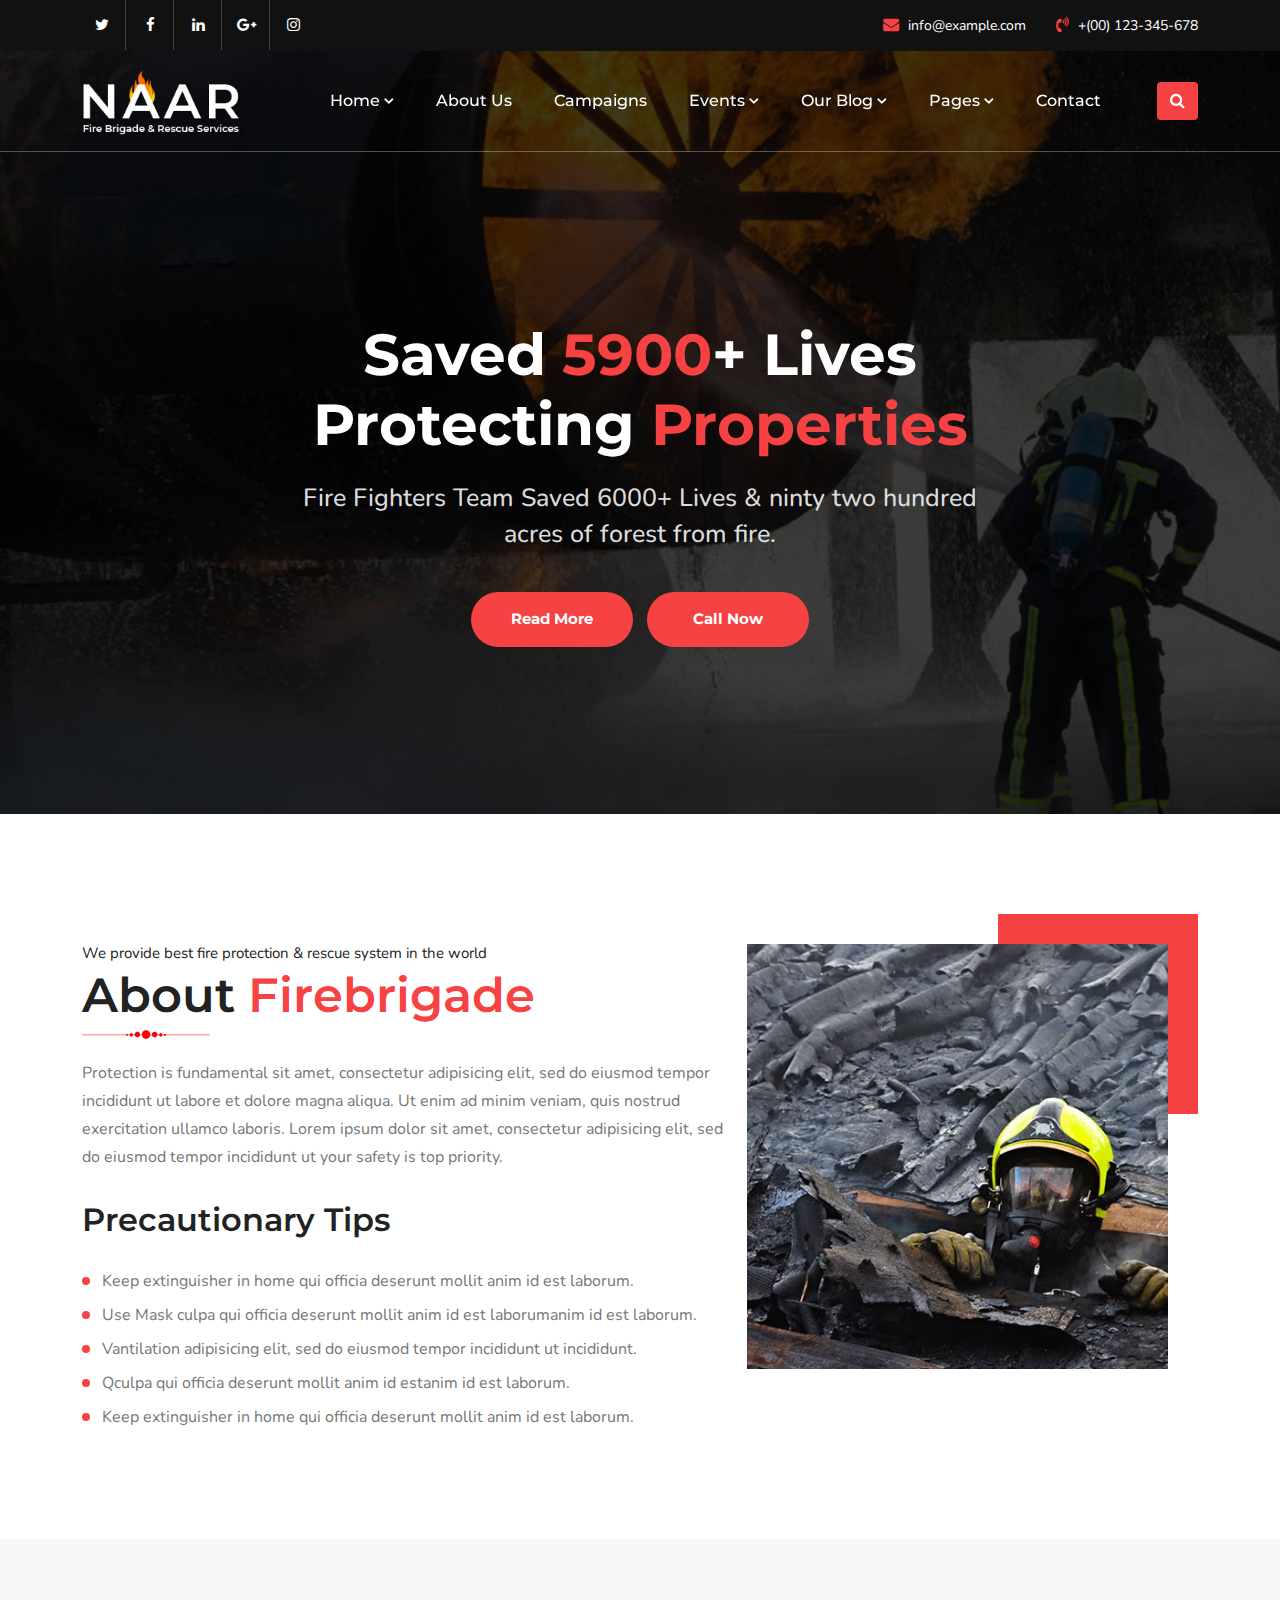
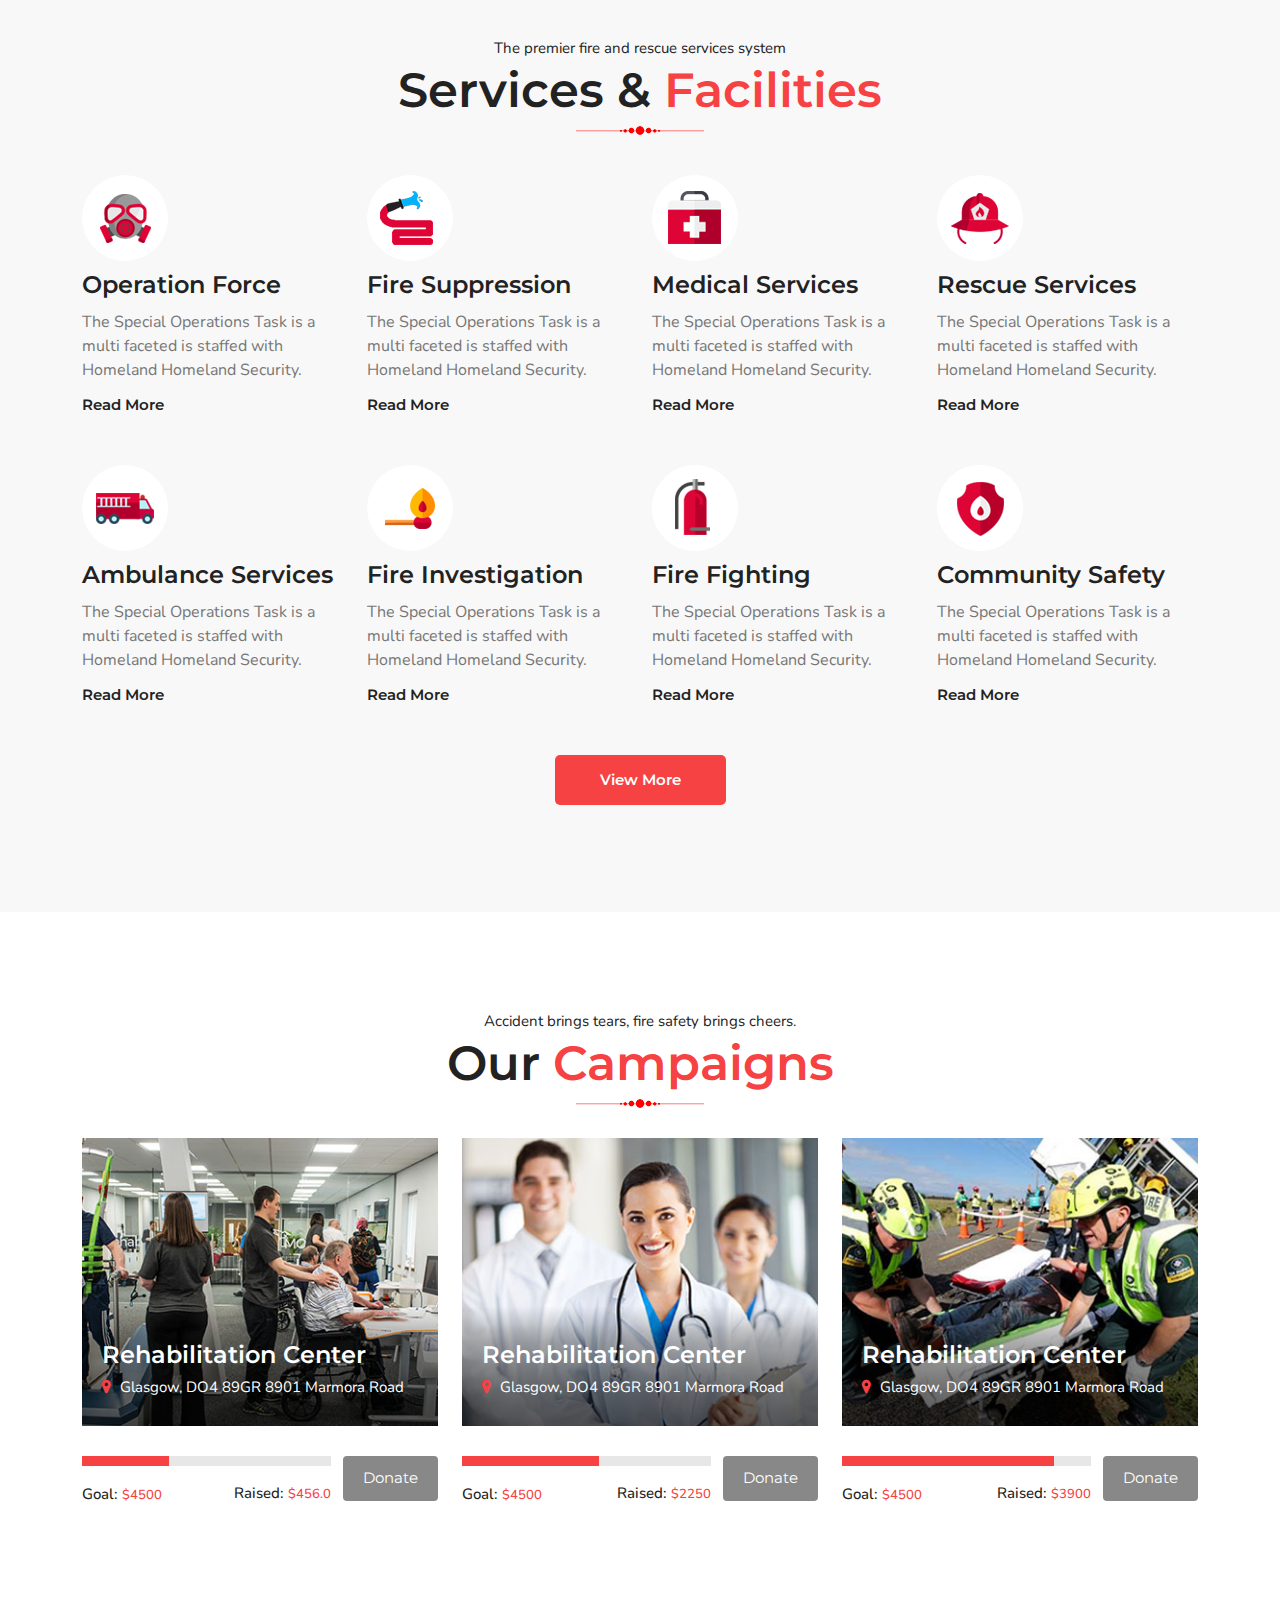
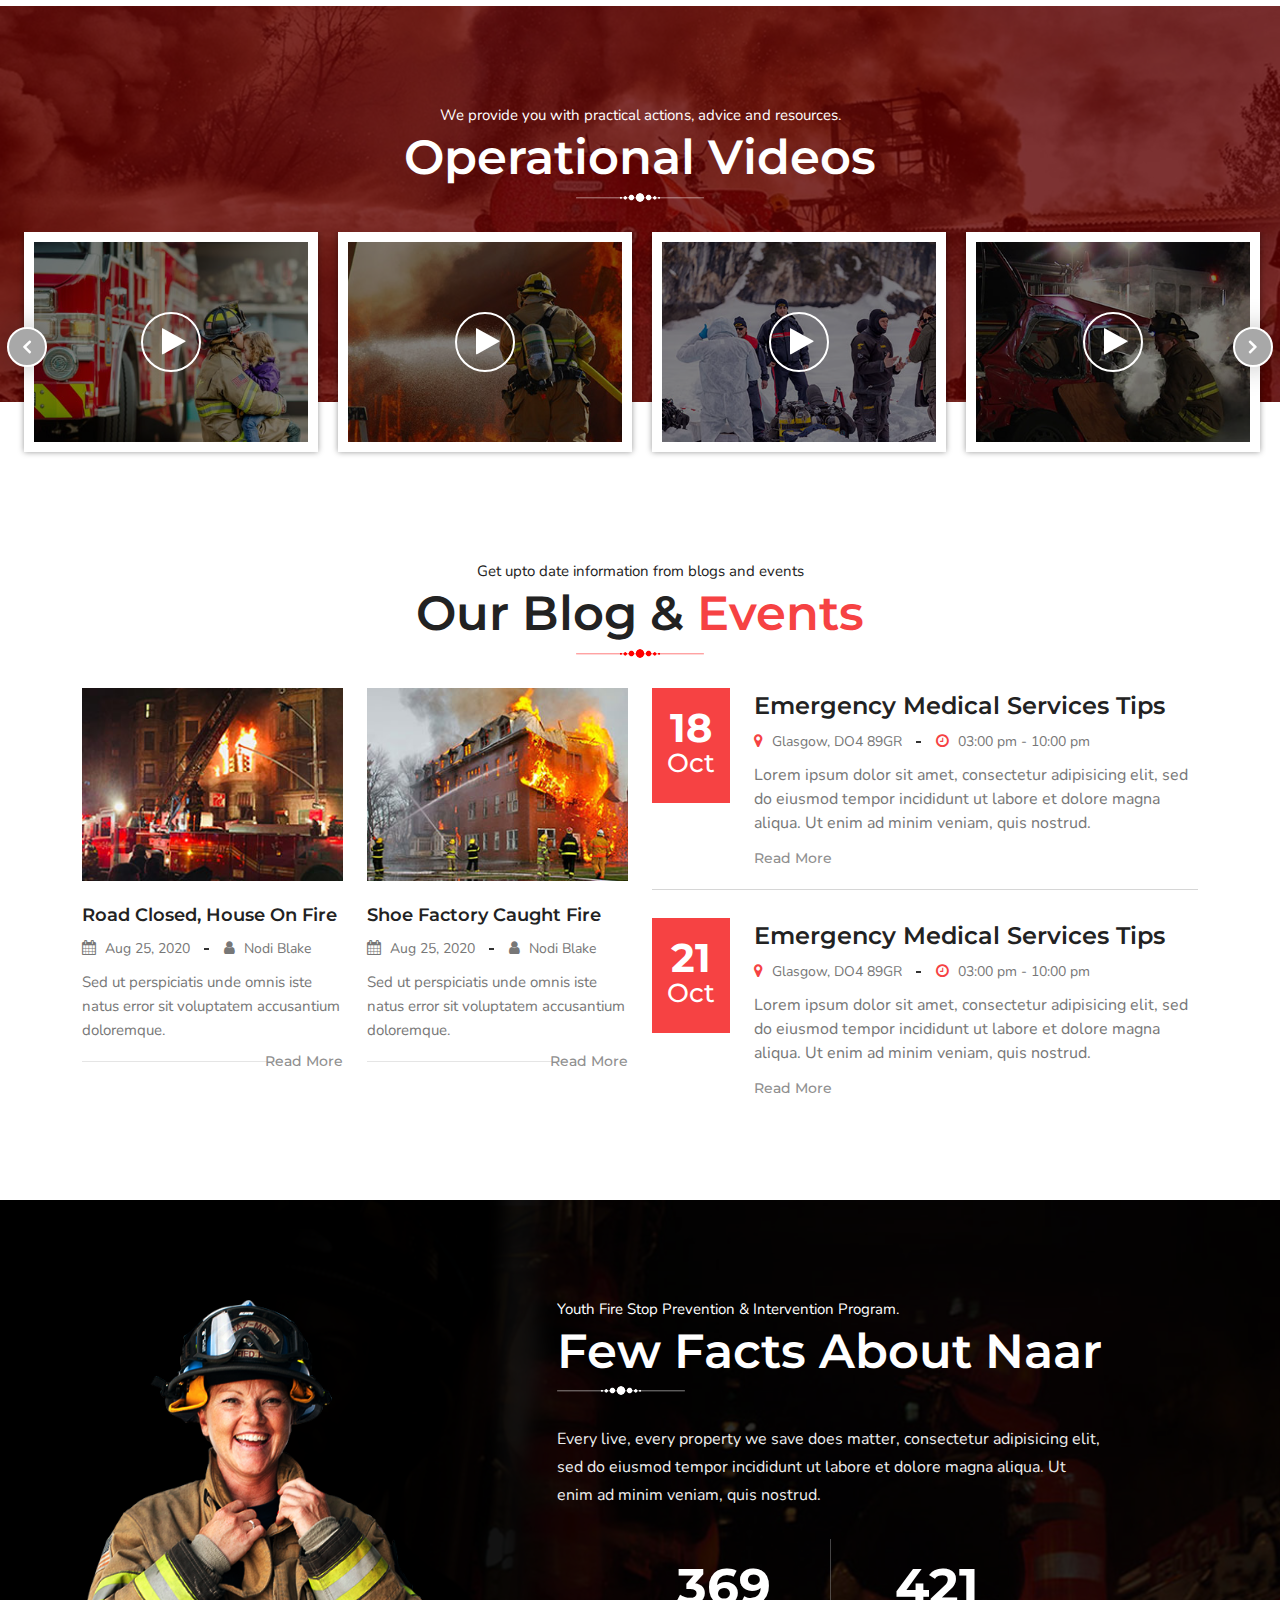
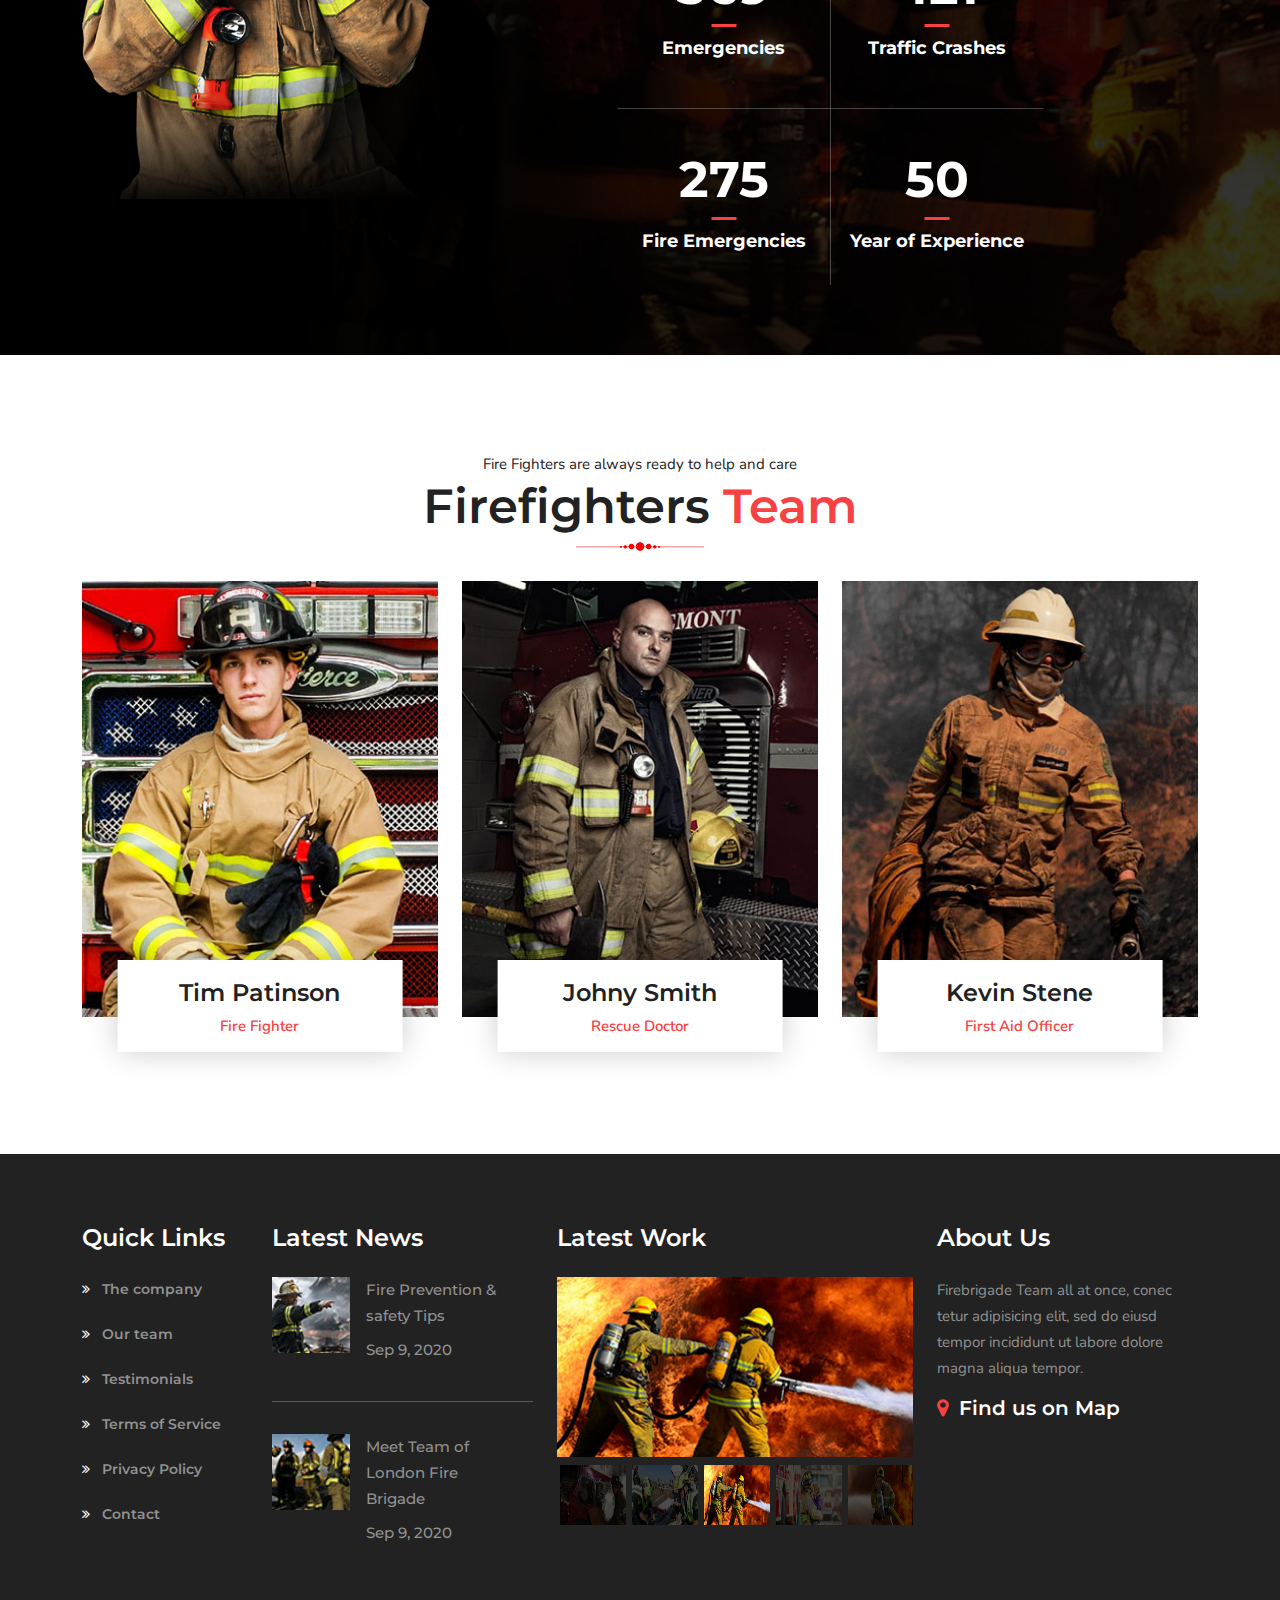
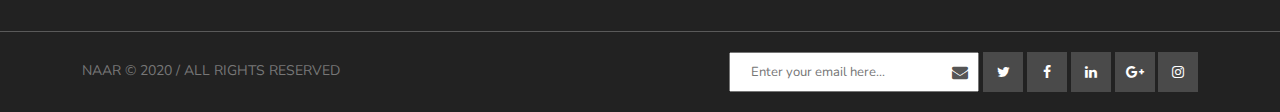
<file: index.html>
<!DOCTYPE html>
<html lang="en">

<head>
    <meta charset="UTF-8">
    <meta http-equiv="X-UA-Compatible" content="IE=edge">
    <meta name="viewport" content="width=device-width, initial-scale=1.0">
    <title>NAAR | Corporate Website</title>
    <link href="https://fonts.googleapis.com/css2?family=Nunito:wght@300;400;600;700&display=swap" rel="stylesheet">
    <link href="https://fonts.googleapis.com/css2?family=Montserrat:wght@300;400;500;600;700;800&display=swap"
        rel="stylesheet">
    <link rel="stylesheet" href="https://cdnjs.cloudflare.com/ajax/libs/font-awesome/4.7.0/css/font-awesome.min.css">
    <link rel="stylesheet" href="css/bootstrap.min.css">
    <link rel="stylesheet" href="css/slick.css">
    <link rel="stylesheet" href="css/venobox.min.css">
    <link rel="stylesheet" href="css/style.css">
</head>

<body>

    <!-- header part start -->
    <header>
        <div class="header-content">
            <div class="container">
                <div class="row">
                    <div class="col-lg-6">
                        <div class="left">
                            <ul>
                                <li><a href="#"><i class="fa fa-twitter"></i></a></li>
                                <li><a href="#"><i class="fa fa-facebook"></i></a></li>
                                <li><a href="#"><i class="fa fa-linkedin"></i></a></li>
                                <li><a href="#"><i class="fa fa-google-plus"></i></a></li>
                                <li><a href="#"><i class="fa fa-instagram"></i></a></li>
                            </ul>
                        </div>
                    </div>
                    <div class="col-lg-6">
                        <div class="right text-end">
                            <ul>
                                <li>
                                    <i class="fa fa-envelope"></i>
                                    <span class="mail">info@example.com</span>
                                </li>
                                <li>
                                    <i class="fa fa-volume-control-phone"></i>
                                    <span>+(00) 123-345-678</span>
                                </li>
                            </ul>
                        </div>
                    </div>
                </div>
            </div>
        </div>
        <!-- navbar part start -->
        <nav class="navbar navbar-expand-lg">
            <div class="container">
                <a class="navbar-brand" href="#">
                    <img src="images/logo.png" alt="logo" width="160">
                </a>
                <button class="navbar-toggler" type="button" data-bs-toggle="collapse"
                    data-bs-target="#navbarSupportedContent" aria-controls="navbarSupportedContent"
                    aria-expanded="false" aria-label="Toggle navigation">
                    <span class="navbar-toggler-icon"></span>
                </button>
                <div class="collapse navbar-collapse" id="navbarSupportedContent">
                    <ul class="navbar-nav ms-auto mb-2 mb-lg-0">
                        <li class="nav-item">
                            <a class="nav-link active" aria-current="page" href="#">Home
                                <i class="fa fa-angle-down"></i>
                                <ul>
                                    <li>
                                        <a href="index.html">Home 1</a>
                                    </li>
                                    <li>
                                        <a href="home-two.html">Home 2</a>
                                    </li>
                                </ul>
                            </a>
                        </li>
                        <li class="nav-item">
                            <a class="nav-link" href="#">About Us</a>
                        </li>
                        <li class="nav-item">
                            <a class="nav-link" href="#">Campaigns</a>
                        </li>
                        <li class="nav-item">
                            <a class="nav-link" href="#">Events
                                <i class="fa fa-angle-down"></i>
                                <ul>
                                    <li>
                                        <a href="our-event.html">Our Event</a>
                                    </li>
                                    <li>
                                        <a href="event-details.html">Events Detail</a>
                                    </li>
                                </ul>
                            </a>
                        </li>
                        <li class="nav-item">
                            <a class="nav-link" href="#">Our Blog
                                <i class="fa fa-angle-down"></i>
                                <ul>
                                    <li>
                                        <a href="#">Blog Grid</a>
                                    </li>
                                    <li>
                                        <a href="#">Blog Detail</a>
                                    </li>
                                </ul>
                            </a>
                        </li>
                        <li class="nav-item">
                            <a class="nav-link" href="#">Pages
                                <i class="fa fa-angle-down"></i>
                                <ul>
                                    <li>
                                        <a href="#">Offered Service</a>
                                    </li>
                                    <li>
                                        <a href="#">Operation Videos</a>
                                    </li>
                                    <li>
                                        <a href="#">Fire Fighters 1</a>
                                    </li>
                                    <li>
                                        <a href="#">Fire Fighters 2</a>
                                    </li>
                                </ul>
                            </a>
                        </li>
                        <li class="nav-item">
                            <a class="nav-link" href="#">Contact</a>
                        </li>
                        <li class="ps-5 search-btn">
                            <button class="btn text-white"><i class="fa fa-search"></i></button>
                        </li>
                    </ul>
                </div>
            </div>
        </nav>
        <!-- navbar part end -->
        <div class="search">
            <form action="#" method="POST">
                <input class="from-control w-100" type="text" placeholder="Search Keywords Here...">
                <button class="serach-icon"><i class="fa fa-search"></i></button>
            </form>
        </div>
    </header>
    <!-- header part end -->
    <!-- banner part start -->
    <section id="banner">
        <div class="banner-slider">
            <div class="overlay">
                <div class="container">
                    <div class="row">
                        <div class="col-lg-12">
                            <div class="content text-center">
                                <h1>Saved <span> 5900</span>+ Lives Protecting <span>Properties</span></h1>
                                <p>Fire Fighters Team Saved 6000+ Lives & ninty two hundred acres of forest from fire.
                                </p>
                                <div class="banner-btn">
                                    <a href="#">Read More</a>
                                    <a href="#">Call Now</a>
                                </div>
                            </div>
                        </div>
                    </div>
                </div>
            </div>
        </div>
        <div class="banner-slider" style="background: url(images/slide2.jpg);">
            <div class="overlay">
                <div class="container">
                    <div class="row">
                        <div class="col-lg-12">
                            <div class="content text-center">
                                <h1>Saved <span> 5900</span>+ Lives Protecting <span>Properties</span></h1>
                                <p>Fire Fighters Team Saved 6000+ Lives & ninty two hundred acres of forest from fire.
                                </p>
                                <div class="banner-btn">
                                    <a href="#">Read More</a>
                                    <a href="#">Call Now</a>
                                </div>
                            </div>
                        </div>
                    </div>
                </div>
            </div>
        </div>
    </section>
    <!-- banner part end -->
    <!-- about part start -->
    <section id="about">
        <div class="container">
            <div class="row">
                <div class="col-lg-7">
                    <div class="text">
                        <div class="heading">
                            <h5>We provide best fire protection & rescue system in the world</h5>
                            <h2>About <span>Firebrigade</span></h2>
                        </div>
                        <p>Protection is fundamental sit amet, consectetur adipisicing elit, sed do eiusmod tempor
                            incididunt ut labore et dolore
                            magna aliqua. Ut enim ad minim veniam, quis nostrud exercitation ullamco laboris. Lorem
                            ipsum dolor sit amet,
                            consectetur adipisicing elit, sed do eiusmod tempor incididunt ut your safety is top
                            priority.</p>
                        <h3>Precautionary Tips</h3>
                        <ul>
                            <li>Keep extinguisher in home qui officia deserunt mollit anim id est laborum.</li>
                            <li>Use Mask culpa qui officia deserunt mollit anim id est laborumanim id est laborum.</li>
                            <li>Vantilation adipisicing elit, sed do eiusmod tempor incididunt ut incididunt.</li>
                            <li>Qculpa qui officia deserunt mollit anim id estanim id est laborum.</li>
                            <li>Keep extinguisher in home qui officia deserunt mollit anim id est laborum.</li>
                        </ul>
                    </div>
                </div>
                <div class="col-lg-5">
                    <div class="image">
                        <img src="images/abt-img3.jpg" alt="abt-img3" class="img-fluid w-100">
                    </div>
                </div>
            </div>
        </div>
    </section>
    <!-- about part end -->
    <!-- service part start -->
    <section id="service">
        <div class="service-bg">
            <div class="container">
                <div class="row">
                    <div class="col-lg-12">
                        <div class="heading text-center">
                            <h5>The premier fire and rescue services system</h5>
                            <h2>Services & <span>Facilities</span></h2>
                        </div>
                    </div>
                </div>
                <div class="main">
                    <div class="row">
                        <div class="col-lg-3">
                            <div class="item">
                                <img src="images/srv-icn1-1.png" alt="srv-icn1-1">
                                <h3>Operation Force</h3>
                                <p>The Special Operations Task is a multi faceted is staffed with Homeland Homeland
                                    Security.</p>
                                <a href="#">Read More</a>
                            </div>
                        </div>
                        <div class="col-lg-3">
                            <div class="item">
                                <img src="images/srv-icn1-2.png" alt="srv-icn1-2">
                                <h3>Fire Suppression</h3>
                                <p>The Special Operations Task is a multi faceted is staffed with Homeland Homeland
                                    Security.</p>
                                <a href="#">Read More</a>
                            </div>
                        </div>
                        <div class="col-lg-3">
                            <div class="item">
                                <img src="images/srv-icn1-3.png" alt="srv-icn1-3">
                                <h3>Medical Services</h3>
                                <p>The Special Operations Task is a multi faceted is staffed with Homeland Homeland
                                    Security.</p>
                                <a href="#">Read More</a>
                            </div>
                        </div>
                        <div class="col-lg-3">
                            <div class="item">
                                <img src="images/srv-icn1-4.png" alt="srv-icn1-4">
                                <h3>Rescue Services</h3>
                                <p>The Special Operations Task is a multi faceted is staffed with Homeland Homeland
                                    Security.</p>
                                <a href="#">Read More</a>
                            </div>
                        </div>
                        <div class="col-lg-3 pt-5">
                            <div class="item">
                                <img src="images/srv-icn1-5.png" alt="srv-icn1-5">
                                <h3>Ambulance Services</h3>
                                <p>The Special Operations Task is a multi faceted is staffed with Homeland Homeland
                                    Security.</p>
                                <a href="#">Read More</a>
                            </div>
                        </div>
                        <div class="col-lg-3 pt-5">
                            <div class="item">
                                <img src="images/srv-icn1-6.png" alt="srv-icn1-6">
                                <h3>Fire Investigation</h3>
                                <p>The Special Operations Task is a multi faceted is staffed with Homeland Homeland
                                    Security.</p>
                                <a href="#">Read More</a>
                            </div>
                        </div>
                        <div class="col-lg-3 pt-5">
                            <div class="item">
                                <img src="images/srv-icn1-7.png" alt="srv-icn1-7">
                                <h3>Fire Fighting</h3>
                                <p>The Special Operations Task is a multi faceted is staffed with Homeland Homeland
                                    Security.</p>
                                <a href="#">Read More</a>
                            </div>
                        </div>
                        <div class="col-lg-3 pt-5">
                            <div class="item">
                                <img src="images/srv-icn1-8.png" alt="srv-icn1-8">
                                <h3>Community Safety</h3>
                                <p>The Special Operations Task is a multi faceted is staffed with Homeland Homeland
                                    Security.</p>
                                <a href="#">Read More</a>
                            </div>
                        </div>
                        <div class="col-lg-12">
                            <div class="button text-center pt-5">
                                <a href="#">View More</a>
                            </div>
                        </div>
                    </div>
                </div>
            </div>
        </div>
    </section>
    <!-- service part end -->
    <!-- compaign part start -->
    <section id="camp">
        <div class="container">
            <div class="row">
                <div class="col-lg-12">
                    <div class="heading text-center">
                        <h5>Accident brings tears, fire safety brings cheers.</h5>
                        <h2>Our <span>Campaigns</span></h2>
                    </div>
                </div>
            </div>
            <div class="main">
                <div class="row">
                    <div class="col-lg-4">
                        <div class="item">
                            <div class="img">
                                <img src="images/camp-img1.jpg" alt="camp-img1" class="img-fluid w-100">
                                <div class="img-details">
                                    <a href="#">Rehabilitation Center</a>
                                    <p><i class="fa fa-map-marker"></i>
                                        Glasgow, DO4 89GR 8901 Marmora Road</p>
                                </div>
                            </div>
                            <div class="text d-flex justify-content-between">
                                <div class="progress-part">
                                    <div class="progress mb-3">
                                        <div class="progress-bar" role="progressbar" style="width: 35%"
                                            aria-valuenow="25" aria-valuemin="0" aria-valuemax="100"></div>
                                    </div>
                                    <span>
                                        Goal: <small>$4500</small>
                                    </span>
                                    <span class="float-end">
                                        Raised: <small>$456.0</small>
                                    </span>
                                </div>
                                <div class="button text-end">
                                    <a href="#" class="btn btn-md">Donate</a>
                                </div>
                            </div>
                        </div>
                    </div>
                    <div class="col-lg-4">
                        <div class="item">
                            <div class="img">
                                <img src="images/camp-img2.jpg" alt="camp-img2" class="img-fluid w-100">
                                <div class="img-details">
                                    <a href="#">Rehabilitation Center</a>
                                    <p><i class="fa fa-map-marker"></i>
                                        Glasgow, DO4 89GR 8901 Marmora Road</p>
                                </div>
                            </div>
                            <div class="text d-flex justify-content-between">
                                <div class="progress-part">
                                    <div class="progress mb-3">
                                        <div class="progress-bar" role="progressbar" style="width: 55%"
                                            aria-valuenow="25" aria-valuemin="0" aria-valuemax="100"></div>
                                    </div>
                                    <span>
                                        Goal: <small>$4500</small>
                                    </span>
                                    <span class="float-end">
                                        Raised: <small>$2250</small>
                                    </span>
                                </div>
                                <div class="button text-end">
                                    <a href="#" class="btn btn-md">Donate</a>
                                </div>
                            </div>
                        </div>
                    </div>
                    <div class="col-lg-4">
                        <div class="item">
                            <div class="img">
                                <img src="images/camp-img3.jpg" alt="camp-img3" class="img-fluid w-100">
                                <div class="img-details">
                                    <a href="#">Rehabilitation Center</a>
                                    <p><i class="fa fa-map-marker"></i>
                                        Glasgow, DO4 89GR 8901 Marmora Road</p>
                                </div>
                            </div>
                            <div class="text d-flex justify-content-between">
                                <div class="progress-part">
                                    <div class="progress mb-3">
                                        <div class="progress-bar" role="progressbar" style="width: 85%"
                                            aria-valuenow="25" aria-valuemin="0" aria-valuemax="100"></div>
                                    </div>
                                    <span>
                                        Goal: <small>$4500</small>
                                    </span>
                                    <span class="float-end">
                                        Raised: <small>$3900</small>
                                    </span>
                                </div>
                                <div class="button text-end">
                                    <a href="#" class="btn btn-md">Donate</a>
                                </div>
                            </div>
                        </div>
                    </div>
                </div>
            </div>
        </div>
    </section>
    <!-- compaign part end -->
    <!-- videos part start -->
    <section id="video-head">
        <div class="video-bg">
            <div class="overlay">
                <div class="container">
                    <div class="row">
                        <div class="col-lg-12">
                            <div class="heading text-center">
                                <h5 class="text-white">We provide you with practical actions, advice and resources.</h5>
                                <h2 class="text-white">Operational Videos</h2>
                            </div>
                        </div>
                    </div>
                </div>
            </div>
        </div>
    </section>
    <section id="video-main">
        <div class="row video-slider">
            <div class="col-lg-3">
                <div class="video-item">
                    <div class="img">
                        <img src="images/vdo-img1-1.jpg" alt="vdo-img1-1" class="imf-fluid w-100">
                        <div class="overlay d-flex justify-content-center align-items-center">
                            <a class="venobox" data-autoplay="true" data-vbtype="video"
                                href="https://www.youtube.com/embed/s4PrBQpw2TU">
                                <i class="fa fa-play"></i>
                            </a>
                        </div>
                    </div>
                </div>
            </div>
            <div class="col-lg-3">
                <div class="video-item">
                    <div class="img">
                        <img src="images/vdo-img1-2.jpg" alt="vdo-img1-2" class="imf-fluid w-100">
                        <div class="overlay d-flex justify-content-center align-items-center">
                            <a class="venobox" data-autoplay="true" data-vbtype="video"
                                href="https://www.youtube.com/embed/s4PrBQpw2TU">
                                <i class="fa fa-play"></i>
                            </a>
                        </div>
                    </div>
                </div>
            </div>
            <div class="col-lg-3">
                <div class="video-item">
                    <div class="img">
                        <img src="images/vdo-img1-3.jpg" alt="vdo-img1-3" class="imf-fluid w-100">
                        <div class="overlay d-flex justify-content-center align-items-center">
                            <a class="venobox" data-autoplay="true" data-vbtype="video"
                                href="https://www.youtube.com/embed/s4PrBQpw2TU">
                                <i class="fa fa-play"></i>
                            </a>
                        </div>
                    </div>
                </div>
            </div>
            <div class="col-lg-3">
                <div class="video-item">
                    <div class="img">
                        <img src="images/vdo-img1-4.jpg" alt="vdo-img1-4" class="imf-fluid w-100">
                        <div class="overlay d-flex justify-content-center align-items-center">
                            <a class="venobox" data-autoplay="true" data-vbtype="video"
                                href="https://www.youtube.com/embed/s4PrBQpw2TU">
                                <i class="fa fa-play"></i>
                            </a>
                        </div>
                    </div>
                </div>
            </div>
            <div class="col-lg-3">
                <div class="video-item">
                    <div class="img">
                        <img src="images/vdo-img1-5.jpg" alt="vdo-img1-5" class="imf-fluid w-100">
                        <div class="overlay d-flex justify-content-center align-items-center">
                            <a class="venobox" data-autoplay="true" data-vbtype="video"
                                href="https://www.youtube.com/embed/s4PrBQpw2TU">
                                <i class="fa fa-play"></i>
                            </a>
                        </div>
                    </div>
                </div>
            </div>
        </div>
    </section>
    <!-- videos part end -->
    <!-- blog part start -->
    <section id="blog">
        <div class="container">
            <div class="row">
                <div class="col-lg-12">
                    <div class="heading text-center">
                        <h5>Get upto date information from blogs and events</h5>
                        <h2>Our Blog & <span>Events</span></h2>
                    </div>
                </div>
            </div>
            <div class="main">
                <div class="row">
                    <div class="col-lg-6">
                        <div class="row">
                            <div class="col-lg-6">
                                <div class="item">
                                    <div class="inner-img mb-4">
                                        <img src="images/blg-img1-1.jpg" alt="blg-img1-1" class="img-fluid w-100">
                                    </div>
                                    <div class="inner-text">
                                        <h5>Road Closed, House On Fire</h5>
                                        <ul>
                                            <li>
                                                <i class="fa fa-calendar"></i>
                                                <span>Aug 25, 2020 </span>
                                            </li>
                                            <li>
                                                <i class="fa fa-user"></i>
                                                <span>Nodi Blake</span>
                                            </li>
                                        </ul>
                                        <p>Sed ut perspiciatis unde omnis iste natus error sit voluptatem accusantium
                                            doloremque.</p>
                                        <a href="#">Read More</a>
                                    </div>
                                </div>
                            </div>
                            <div class="col-lg-6">
                                <div class="item">
                                    <div class="inner-img mb-4">
                                        <img src="images/blg-img1-2.jpg" alt="blg-img1-2" class="img-fluid w-100">
                                    </div>
                                    <div class="inner-text">
                                        <h5>Shoe Factory Caught Fire</h5>
                                        <ul>
                                            <li>
                                                <i class="fa fa-calendar"></i>
                                                <span>Aug 25, 2020 </span>
                                            </li>
                                            <li>
                                                <i class="fa fa-user"></i>
                                                <span>Nodi Blake</span>
                                            </li>
                                        </ul>
                                        <p>Sed ut perspiciatis unde omnis iste natus error sit voluptatem accusantium
                                            doloremque.</p>
                                        <a href="#">Read More</a>
                                    </div>
                                </div>
                            </div>
                        </div>
                    </div>
                    <div class="col-lg-6">
                        <div class="text-part d-flex">
                            <div class="date">
                                <h3>18 <span>Oct</span></h3>
                            </div>
                            <div class="details ms-4">
                                <a class="tips" href="#">Emergency Medical Services Tips</a>
                                <ul>
                                    <li>
                                        <i class="fa fa-map-marker"></i>
                                        <span>Glasgow, DO4 89GR</span>
                                    </li>
                                    <li>
                                        <i class="fa fa-clock-o"></i>
                                        <span>03:00 pm - 10:00 pm</span>
                                    </li>
                                </ul>
                                <p>Lorem ipsum dolor sit amet, consectetur adipisicing elit, sed do eiusmod tempor
                                    incididunt ut labore et dolore magna
                                    aliqua. Ut enim ad minim veniam, quis nostrud.</p>
                                <a class="read" href="#">Read More</a>
                            </div>
                        </div>
                        <div class="text-part d-flex pt-5">
                            <div class="date">
                                <h3>21 <span>Oct</span></h3>
                            </div>
                            <div class="details ms-4">
                                <a class="tips" href="#">Emergency Medical Services Tips</a>
                                <ul>
                                    <li>
                                        <i class="fa fa-map-marker"></i>
                                        <span>Glasgow, DO4 89GR</span>
                                    </li>
                                    <li>
                                        <i class="fa fa-clock-o"></i>
                                        <span>03:00 pm - 10:00 pm</span>
                                    </li>
                                </ul>
                                <p>Lorem ipsum dolor sit amet, consectetur adipisicing elit, sed do eiusmod tempor
                                    incididunt ut labore et dolore magna
                                    aliqua. Ut enim ad minim veniam, quis nostrud.</p>
                                <a class="read" href="#">Read More</a>
                            </div>
                        </div>
                    </div>
                </div>
            </div>
        </div>
    </section>
    <!-- blog part end -->
    <!-- facts part start -->
    <section id="facts">
        <div class="facts-bg">
            <div class="overlay">
                <div class="container">
                    <div class="row">
                        <div class="col-lg-4">
                            <div class="image">
                                <img src="images/fact-mockup.png" alt="fact-mockup" class="imf-fluid w-100">
                            </div>
                        </div>
                        <div class="col-lg-6 mx-lg-auto">
                            <div class="details">
                                <div class="heading">
                                    <h5 class="text-white">Youth Fire Stop Prevention & Intervention Program.
                                    </h5>
                                    <h2 class="text-white">Few Facts About Naar</h2>
                                </div>
                                <div class="main">
                                    <p>Every live, every property we save does matter, consectetur adipisicing elit,
                                        sed do eiusmod tempor incididunt ut labore
                                        et dolore magna aliqua. Ut enim ad minim veniam, quis nostrud.</p>
                                    <ul class="d-flex flex-wrap text-center">
                                        <li>
                                            <span class="counter">369</span>
                                            <p>Emergencies</p>
                                        </li>
                                        <li class="line-one">
                                            <span class="counter">421</span>
                                            <p>Traffic Crashes</p>
                                        </li>
                                        <li class="pt">
                                            <span class="counter">275</span>
                                            <p>Fire Emergencies</p>
                                        </li>
                                        <li class="pt line-one">
                                            <span class="counter">50</span>
                                            <p>Year of Experience</p>
                                        </li>
                                    </ul>
                                </div>
                            </div>
                        </div>
                    </div>
                </div>
            </div>
        </div>
    </section>
    <!-- facts part end -->
    <!-- team part start -->
    <section id="team">
        <div class="container">
            <div class="row">
                <div class="col-lg-12">
                    <div class="heading text-center">
                        <h5>Fire Fighters are always ready to help and care</h5>
                        <h2>Firefighters <span>Team</span></h2>
                    </div>
                </div>
            </div>
            <div class="main">
                <div class="row">
                    <div class="col-lg-4">
                        <div class="item">
                            <div class="img">
                                <img src="images/tm-img1.jpg" alt="tm-img1" class="img-fluid w-100">
                                <div class="overlay"></div>
                                <div class="icon">
                                    <ul>
                                        <li><a href="#"> <i class="fa fa-twitter"></i></a>
                                        </li>
                                        <li><a href="#"> <i class="fa fa-facebook"></i></a>
                                        </li>
                                        <li><a href="#"> <i class="fa fa-linkedin"></i></a>
                                        </li>
                                        <li><a href="#"> <i class="fa fa-google-plus"></i></a></li>
                                    </ul>
                                </div>
                            </div>
                            <div class="text text-center">
                                <a href="#">Tim Patinson</a>
                                <span class="d-block">Fire Fighter</span>
                            </div>
                        </div>
                    </div>
                    <div class="col-lg-4">
                        <div class="item">
                            <div class="img">
                                <img src="images/tm-img2.jpg" alt="tm-img2" class="img-fluid w-100">
                                <div class="overlay"></div>
                                <div class="icon">
                                    <ul>
                                        <li><a href="#"> <i class="fa fa-twitter"></i></a>
                                        </li>
                                        <li><a href="#"> <i class="fa fa-facebook"></i></a>
                                        </li>
                                        <li><a href="#"> <i class="fa fa-linkedin"></i></a>
                                        </li>
                                        <li><a href="#"> <i class="fa fa-google-plus"></i></a></li>
                                    </ul>
                                </div>
                            </div>
                            <div class="text text-center">
                                <a href="#">Johny Smith
                                </a>
                                <span class="d-block">Rescue Doctor</span>
                            </div>
                        </div>
                    </div>
                    <div class="col-lg-4">
                        <div class="item">
                            <div class="img">
                                <img src="images/tm-img3.jpg" alt="tm-img3" class="img-fluid w-100">
                                <div class="overlay"></div>
                                <div class="icon">
                                    <ul>
                                        <li><a href="#"> <i class="fa fa-twitter"></i></a>
                                        </li>
                                        <li><a href="#"> <i class="fa fa-facebook"></i></a>
                                        </li>
                                        <li><a href="#"> <i class="fa fa-linkedin"></i></a>
                                        </li>
                                        <li><a href="#"> <i class="fa fa-google-plus"></i></a></li>
                                    </ul>
                                </div>
                            </div>
                            <div class="text text-center">
                                <a href="#">Kevin Stene
                                </a>
                                <span class="d-block">First Aid Officer</span>
                            </div>
                        </div>
                    </div>
                </div>
            </div>
        </div>
    </section>
    <!-- team part end -->
    <!-- footer part start -->
    <footer id="footer">
        <div class="footer-bg">
            <div class="container">
                <div class="row">
                    <div class="col-lg-2">
                        <div class="links">
                            <div class="title pb-4">
                                <h5>Quick Links</h5>
                            </div>
                            <ul>
                                <li><a href="#">
                                        <i class="fa fa-angle-double-right"></i> The company
                                    </a></li>
                                <li><a href="#">
                                        <i class="fa fa-angle-double-right"></i> Our team
                                    </a></li>
                                <li><a href="#">
                                        <i class="fa fa-angle-double-right"></i> Testimonials
                                    </a></li>
                                <li><a href="#">
                                        <i class="fa fa-angle-double-right"></i> Terms of Service
                                    </a></li>
                                <li><a href="#">
                                        <i class="fa fa-angle-double-right"></i> Privacy Policy
                                    </a></li>
                                <li class="pb-0"><a href="#">
                                        <i class="fa fa-angle-double-right"></i> Contact
                                    </a></li>
                            </ul>
                        </div>
                    </div>
                    <div class="col-lg-3">
                        <div class="news">
                            <div class="title pb-4">
                                <h5>Latest News</h5>
                            </div>
                            <div class="news-main first-main d-flex justify-content-between">
                                <div class="news-img">
                                    <img src="images/ltst-nws-img1-1.jpg" alt="ltst-nws-img1-1" width="100%">
                                </div>
                                <div class="news-text">
                                    <a href="#">Fire Prevention & safety Tips
                                    </a>
                                    <a href="#">Sep 9, 2020</a>
                                </div>
                            </div>
                            <div class="news-main last-main d-flex justify-content-between">
                                <div class="news-img">
                                    <img src="images/ltst-nws-img1-2.jpg" alt="ltst-nws-img1-2" width="100%">
                                </div>
                                <div class="news-text">
                                    <a href="#">Meet Team of London Fire Brigade
                                    </a>
                                    <a href="#">Sep 9, 2020</a>
                                </div>
                            </div>
                        </div>
                    </div>
                    <div class="col-lg-4">
                        <div class="works">
                            <div class="title pb-4">
                                <h5>Latest Work</h5>
                            </div>
                            <div class="wroks-main">
                                <div class="works-item">
                                    <img src="images/wrk-gal-img1.jpg" alt="wrk-gal-img1" class="img-fluid w-100">
                                </div>
                                <div class="works-item">
                                    <img src="images/wrk-gal-img2.jpg" alt="wrk-gal-img2" class="img-fluid w-100">
                                </div>
                                <div class="works-item">
                                    <img src="images/wrk-gal-img3.jpg" alt="wrk-gal-img3" class="img-fluid w-100">
                                </div>
                                <div class="works-item">
                                    <img src="images/wrk-gal-img4.jpg" alt="wrk-gal-img4" class="img-fluid w-100">
                                </div>
                                <div class="works-item">
                                    <img src="images/wrk-gal-img5.jpg" alt="wrk-gal-img5" class="img-fluid w-100">
                                </div>
                                <div class="works-item">
                                    <img src="images/wrk-gal-img6.jpg" alt="wrk-gal-img6" class="img-fluid w-100">
                                </div>
                            </div>
                        </div>
                        <div class="works-btm pt-2">
                            <li><img src="images/wrk-gal-img1.jpg" alt="wrk-gal-img1" class="img-fluid"></li>
                            <li><img src="images/wrk-gal-img2.jpg" alt="wrk-gal-img2" class="img-fluid"></li>
                            <li><img src="images/wrk-gal-img3.jpg" alt="wrk-gal-img3" class="img-fluid"></li>
                            <li><img src="images/wrk-gal-img4.jpg" alt="wrk-gal-img4" class="img-fluid"></li>
                            <li><img src="images/wrk-gal-img5.jpg" alt="wrk-gal-img5" class="img-fluid"></li>
                            <li><img src="images/wrk-gal-img6.jpg" alt="wrk-gal-img6" class="img-fluid"></li>
                        </div>
                    </div>
                    <div class="col-lg-3">
                        <div class="about">
                            <div class="title pb-4">
                                <h5>About Us</h5>
                            </div>
                            <p>Firebrigade Team all at once, conec tetur adipisicing elit, sed do eiusd tempor
                                incididunt ut labore dolore magna aliqua
                                tempor.</p>
                            <h6 class="text-white pb-3">
                                <i class="fa fa-map-marker"></i>
                                Find us on Map
                            </h6>
                            <div class="map">
                                <iframe
                                    src="https://www.google.com/maps/embed?pb=!1m18!1m12!1m3!1d50470.02846874147!2d-122.47261937941492!3d37.75776267828957!2m3!1f0!2f0!3f0!3m2!1i1024!2i768!4f13.1!3m3!1m2!1s0x80859a6d00690021%3A0x4a501367f076adff!2sSan%20Francisco%2C%20CA%2C%20USA!5e0!3m2!1sen!2sbd!4v1634907276696!5m2!1sen!2sbd"
                                    height="118px" width="100%" style="border:0;" allowfullscreen=""
                                    loading="lazy"></iframe>
                            </div>
                        </div>
                    </div>
                </div>
            </div>
        </div>
    </footer>
    <!-- fotter part end -->
    <!-- footer bottm part start -->
    <section id="footer-btm">
        <div class="container">
            <div class="row">
                <div class="col-lg-6">
                    <div class="left">
                        <p>NAAR © 2020 / ALL RIGHTS RESERVED</p>
                    </div>
                </div>
                <div class="col-lg-6">
                    <div class="right">
                        <ul class="d-flex float-end">
                            <li>
                                <form action="#" method="post">
                                    <input type="text" placeholder="Enter your email here...">
                                    <button type="submit"><i class="fa fa-envelope"></i></button>
                                </form>
                            </li>
                            <li>
                                <a href="#"><i class="fa fa-twitter"></i></a>
                                <a href="#"><i class="fa fa-facebook"></i></a>
                                <a href="#"><i class="fa fa-linkedin"></i></a>
                                <a href="#"><i class="fa fa-google-plus"></i></a>
                                <a href="#"><i class="fa fa-instagram"></i></a>
                            </li>
                        </ul>
                    </div>
                </div>
            </div>
        </div>
    </section>
    <!-- footer bottm part end -->




    <script src="js/jquery-1.12.4.min.js"></script>
    <script src="js/bootstrap.bundle.min.js"></script>
    <script src="js/slick.min.js"></script>
    <script src="js/waypoints.min.js"></script>
    <script src="js/venobox.min.js"></script>
    <script src="js/jquery.counterup.min.js"></script>
    <script src="js/script.js"></script>
</body>

</html>
</file>
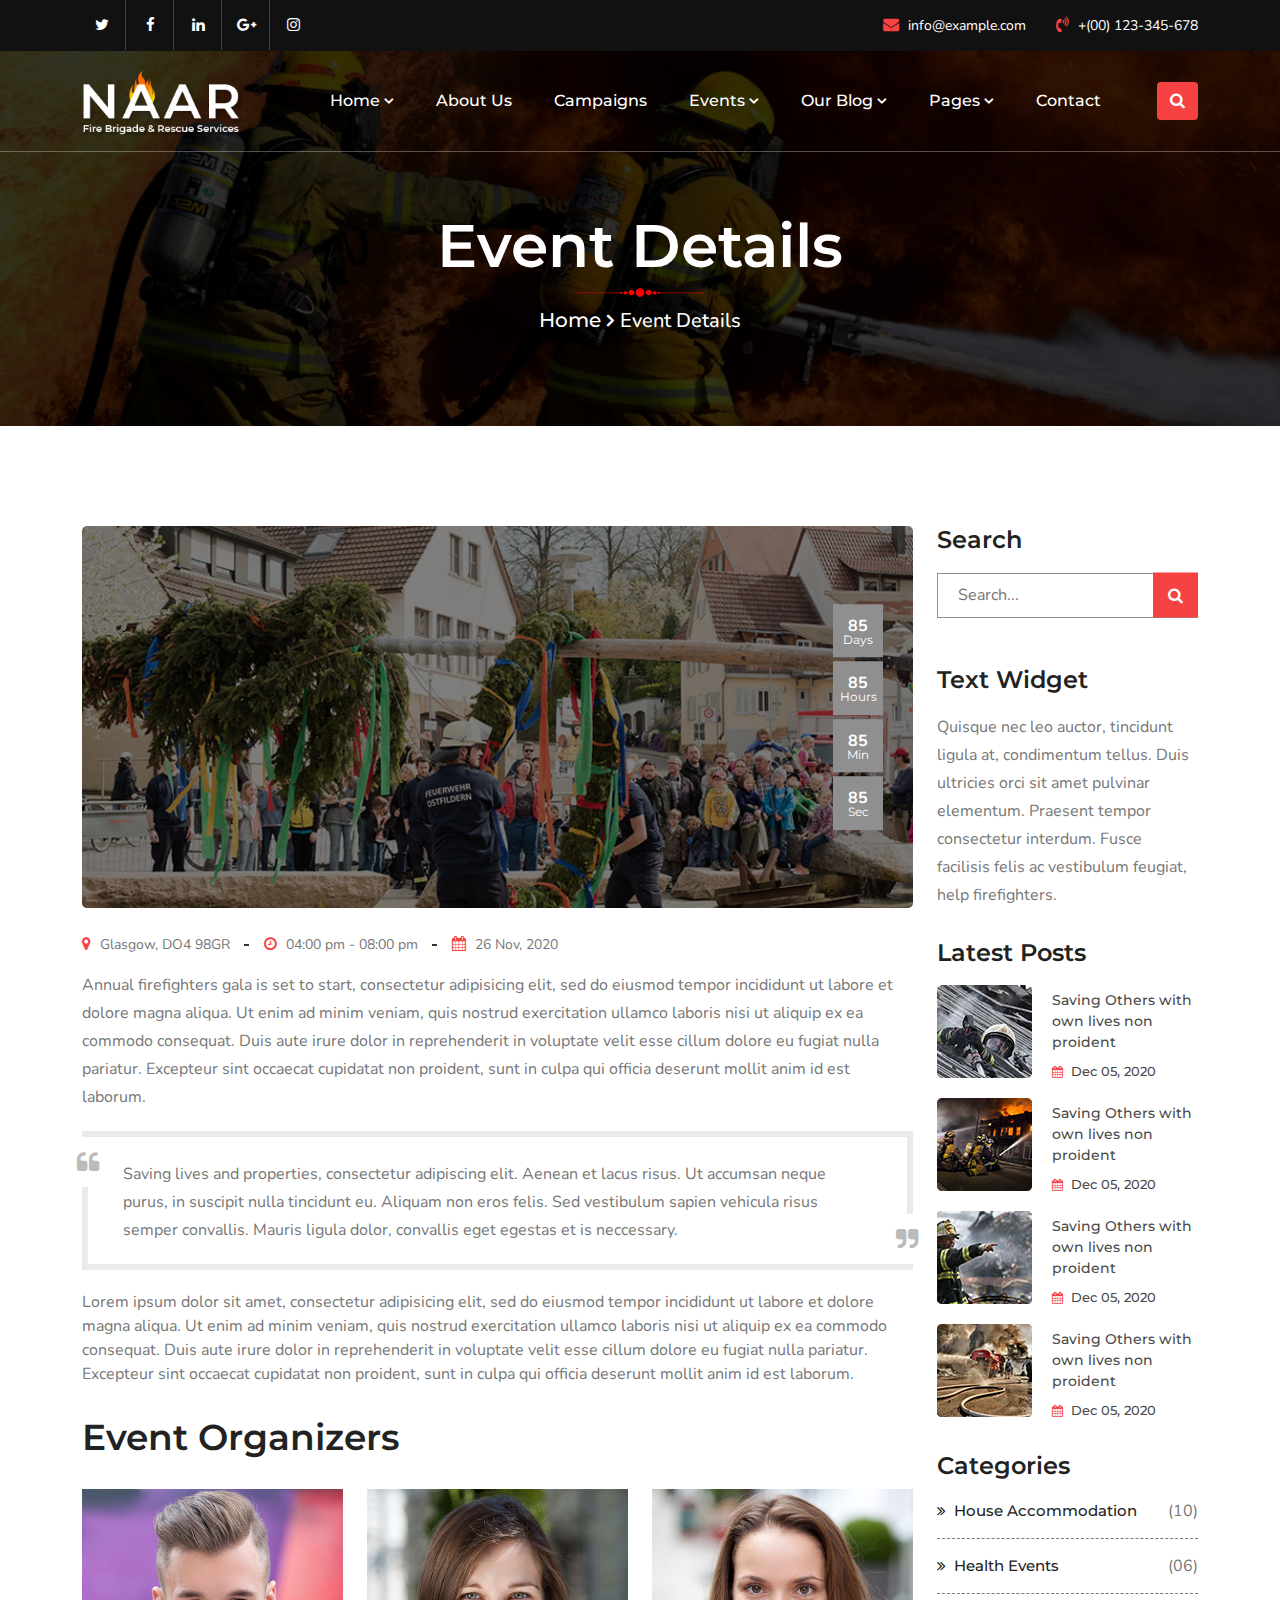
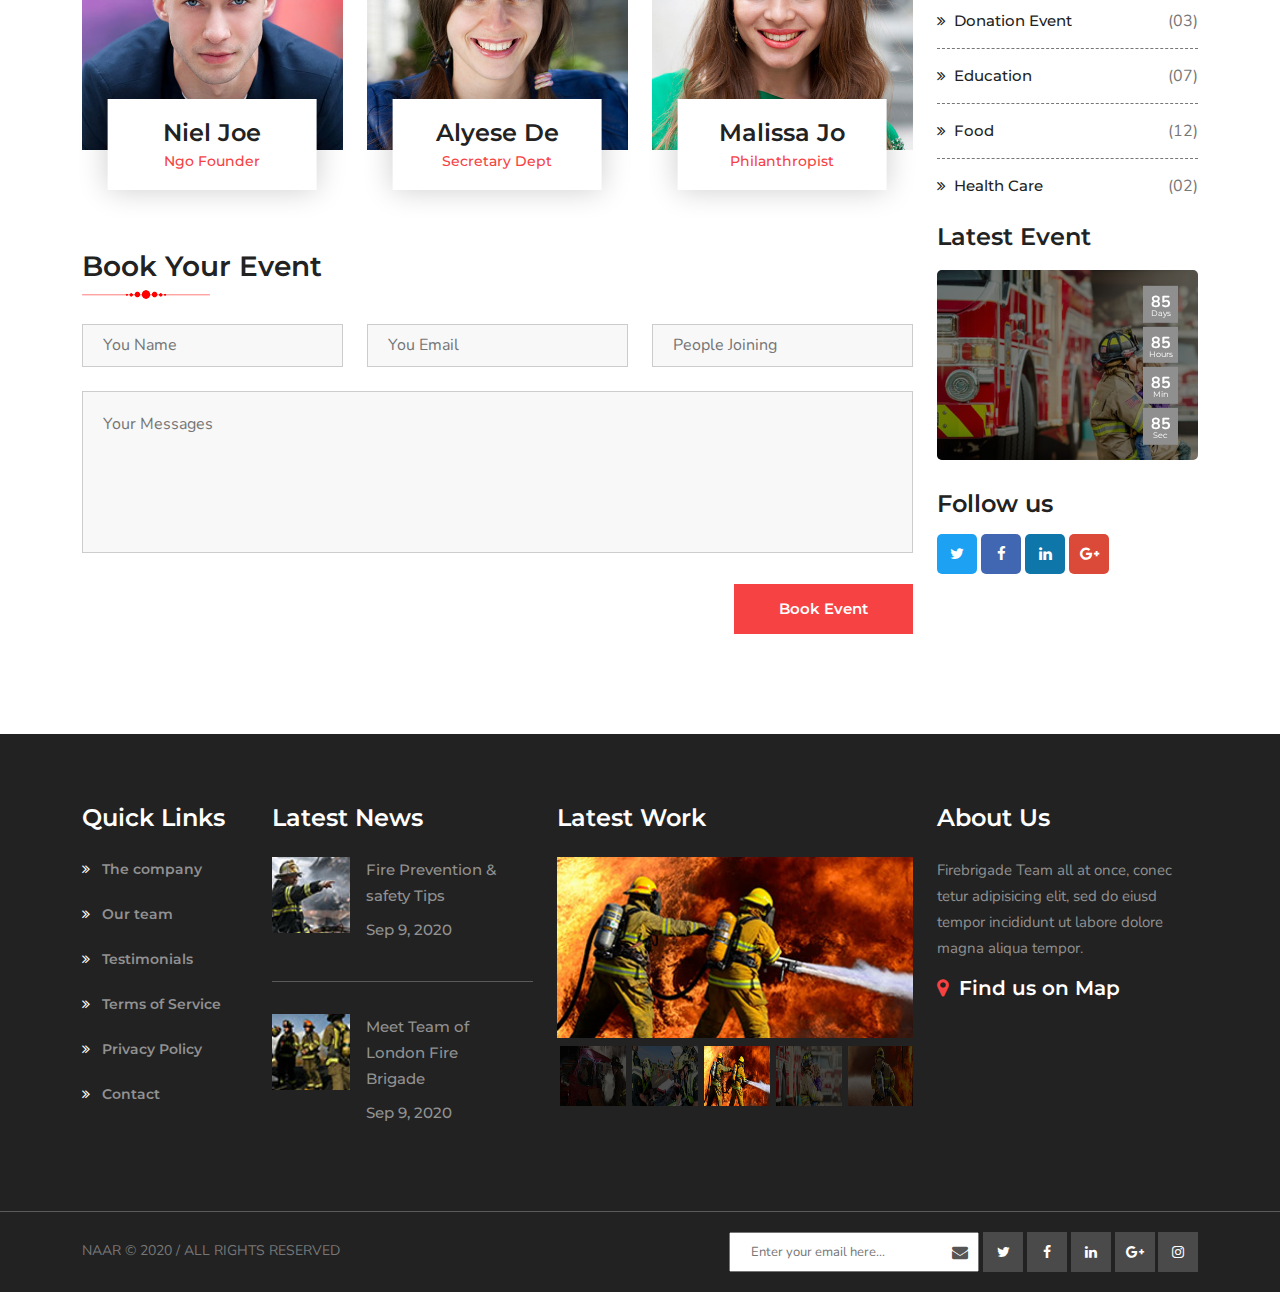
<file: event-details.html>
<!DOCTYPE html>
<html lang="en">

<head>
    <meta charset="UTF-8">
    <meta http-equiv="X-UA-Compatible" content="IE=edge">
    <meta name="viewport" content="width=device-width, initial-scale=1.0">
    <title>NAAR | Corporate Website</title>
    <link href="https://fonts.googleapis.com/css2?family=Nunito:wght@300;400;600;700&display=swap" rel="stylesheet">
    <link href="https://fonts.googleapis.com/css2?family=Montserrat:wght@300;400;500;600;700;800&display=swap"
        rel="stylesheet">
    <link rel="stylesheet" href="https://cdnjs.cloudflare.com/ajax/libs/font-awesome/4.7.0/css/font-awesome.min.css">
    <link rel="stylesheet" href="css/bootstrap.min.css">
    <link rel="stylesheet" href="css/slick.css">
    <link rel="stylesheet" href="css/venobox.min.css">
    <link rel="stylesheet" href="css/style.css">
</head>

<body id="inner-page">

    <!-- header part start -->
    <header>
        <div class="header-content">
            <div class="container">
                <div class="row">
                    <div class="col-lg-6">
                        <div class="left">
                            <ul>
                                <li><a href="#"><i class="fa fa-twitter"></i></a></li>
                                <li><a href="#"><i class="fa fa-facebook"></i></a></li>
                                <li><a href="#"><i class="fa fa-linkedin"></i></a></li>
                                <li><a href="#"><i class="fa fa-google-plus"></i></a></li>
                                <li><a href="#"><i class="fa fa-instagram"></i></a></li>
                            </ul>
                        </div>
                    </div>
                    <div class="col-lg-6">
                        <div class="right text-end">
                            <ul>
                                <li>
                                    <i class="fa fa-envelope"></i>
                                    <span class="mail">info@example.com</span>
                                </li>
                                <li>
                                    <i class="fa fa-volume-control-phone"></i>
                                    <span>+(00) 123-345-678</span>
                                </li>
                            </ul>
                        </div>
                    </div>
                </div>
            </div>
        </div>
        <!-- navbar part start -->
        <nav class="navbar navbar-expand-lg">
            <div class="container">
                <a class="navbar-brand" href="#">
                    <img src="images/logo.png" alt="logo" width="160">
                </a>
                <button class="navbar-toggler" type="button" data-bs-toggle="collapse"
                    data-bs-target="#navbarSupportedContent" aria-controls="navbarSupportedContent"
                    aria-expanded="false" aria-label="Toggle navigation">
                    <span class="navbar-toggler-icon"></span>
                </button>
                <div class="collapse navbar-collapse" id="navbarSupportedContent">
                    <ul class="navbar-nav ms-auto mb-2 mb-lg-0">
                        <li class="nav-item">
                            <a class="nav-link active" aria-current="page" href="#">Home
                                <i class="fa fa-angle-down"></i>
                                <ul>
                                    <li>
                                        <a href="index.html">Home 1</a>
                                    </li>
                                    <li>
                                        <a href="home-two.html">Home 2</a>
                                    </li>
                                </ul>
                            </a>
                        </li>
                        <li class="nav-item">
                            <a class="nav-link" href="#">About Us</a>
                        </li>
                        <li class="nav-item">
                            <a class="nav-link" href="#">Campaigns</a>
                        </li>
                        <li class="nav-item">
                            <a class="nav-link" href="#">Events
                                <i class="fa fa-angle-down"></i>
                                <ul>
                                    <li>
                                        <a href="our-event.html">Our Event</a>
                                    </li>
                                    <li>
                                        <a href="event-details.html">Event Detail</a>
                                    </li>
                                </ul>
                            </a>
                        </li>
                        <li class="nav-item">
                            <a class="nav-link" href="#">Our Blog
                                <i class="fa fa-angle-down"></i>
                                <ul>
                                    <li>
                                        <a href="#">Blog Grid</a>
                                    </li>
                                    <li>
                                        <a href="#">Blog Detail</a>
                                    </li>
                                </ul>
                            </a>
                        </li>
                        <li class="nav-item">
                            <a class="nav-link" href="#">Pages
                                <i class="fa fa-angle-down"></i>
                                <ul>
                                    <li>
                                        <a href="#">Offered Service</a>
                                    </li>
                                    <li>
                                        <a href="#">Operation Videos</a>
                                    </li>
                                    <li>
                                        <a href="#">Fire Fighters 1</a>
                                    </li>
                                    <li>
                                        <a href="#">Fire Fighters 2</a>
                                    </li>
                                </ul>
                            </a>
                        </li>
                        <li class="nav-item">
                            <a class="nav-link" href="#">Contact</a>
                        </li>
                        <li class="ps-5 search-btn">
                            <button class="btn text-white"><i class="fa fa-search"></i></button>
                        </li>
                    </ul>
                </div>
            </div>
        </nav>
        <!-- navbar part end -->
        <div class="search">
            <form action="#" method="POST">
                <input class="from-control w-100" type="text" placeholder="Search Keywords Here...">
                <button class="serach-icon"><i class="fa fa-search"></i></button>
            </form>
        </div>
    </header>
    <!-- header part end -->
    <!-- bread crumb part start -->
    <div class="bread-crumb">
        <div class="overlay">
            <div class="container">
                <div class="text">
                    <div class="content">
                        <h3>Event Details</h3>
                        <p class="mt-4">
                            <a href="index.html">Home
                            </a>
                            <i class="fa fa-angle-right"></i>
                            <span>Event Details</span>
                        </p>
                    </div>
                </div>
            </div>
        </div>
    </div>
    <!-- bread crumb part end -->

    <!-- event details part start -->
    <section id="event-details">
        <div class="container">
            <div class="row">
                <div class="col-lg-9">
                    <div class="image">
                        <img src="images/event-detail-img.jpg" alt="event-detail-img" class="img-fluid w-100">
                        <div class="overlay">
                            <ul>
                                <li>
                                    <p>85</p>
                                    <h5>Days</h5>
                                </li>
                                <li>
                                    <p>85</p>
                                    <h5>Hours</h5>
                                </li>
                                <li>
                                    <p>85</p>
                                    <h5>Min</h5>
                                </li>
                                <li>
                                    <p>85</p>
                                    <h5>Sec</h5>
                                </li>
                            </ul>
                        </div>
                    </div>
                    <div class="list pt-4">
                        <ul>
                            <li>
                                <i class="fa fa-map-marker"></i>
                                <span>Glasgow, DO4 98GR</span>
                            </li>
                            <li>
                                <i class="fa fa-clock-o"></i>
                                <span>04:00 pm - 08:00 pm</span>
                            </li>
                            <li>
                                <i class="fa fa-calendar"></i>
                                <span>26 Nov, 2020</span>
                            </li>
                        </ul>
                        <p>Annual firefighters gala is set to start, consectetur adipisicing elit, sed do eiusmod tempor
                            incididunt ut labore et
                            dolore magna aliqua. Ut enim ad minim veniam, quis nostrud exercitation ullamco laboris nisi
                            ut aliquip ex ea commodo
                            consequat. Duis aute irure dolor in reprehenderit in voluptate velit esse cillum dolore eu
                            fugiat nulla pariatur.
                            Excepteur sint occaecat cupidatat non proident, sunt in culpa qui officia deserunt mollit
                            anim id est laborum.</p>
                    </div>
                    <div class="comment">
                        <i class="fa fa-quote-left left"></i>
                        <p>Saving lives and properties, consectetur adipiscing elit. Aenean et lacus risus. Ut accumsan
                            neque purus, in suscipit
                            nulla tincidunt eu. Aliquam non eros felis. Sed vestibulum sapien vehicula risus semper
                            convallis. Mauris ligula dolor,
                            convallis eget egestas et is neccessary.</p>
                        <i class="fa fa-quote-right right"></i>
                    </div>
                    <div class="cmt-des">
                        Lorem ipsum dolor sit amet, consectetur adipisicing elit, sed do eiusmod tempor incididunt ut
                        labore et dolore magna
                        aliqua. Ut enim ad minim veniam, quis nostrud exercitation ullamco laboris nisi ut aliquip ex ea
                        commodo consequat. Duis
                        aute irure dolor in reprehenderit in voluptate velit esse cillum dolore eu fugiat nulla
                        pariatur. Excepteur sint
                        occaecat cupidatat non proident, sunt in culpa qui officia deserunt mollit anim id est laborum.
                    </div>
                    <div class="event-org">
                        <h3>Event Organizers</h3>
                        <div class="row">
                            <div class="col-lg-4">
                                <div class="org-item">
                                    <div class="img">
                                        <img src="images/event-org-1.jpg" alt="event-org-1" class="img-fluid w-100">
                                    </div>
                                    <div class="title">
                                        <h5>Niel Joe
                                            <span class="d-block">Ngo Founder</span>
                                        </h5>
                                    </div>
                                </div>
                            </div>
                            <div class="col-lg-4">
                                <div class="org-item">
                                    <div class="img">
                                        <img src="images/event-org-2.jpg" alt="event-org-2" class="img-fluid w-100">
                                    </div>
                                    <div class="title">
                                        <h5>Alyese De
                                            <span class="d-block">Secretary Dept</span>
                                        </h5>
                                    </div>
                                </div>
                            </div>
                            <div class="col-lg-4">
                                <div class="org-item">
                                    <div class="img">
                                        <img src="images/event-org-3.jpg" alt="event-org-3" class="img-fluid w-100">
                                    </div>
                                    <div class="title">
                                        <h5>Malissa Jo
                                            <span class="d-block">Philanthropist</span>
                                        </h5>
                                    </div>
                                </div>
                            </div>
                        </div>
                    </div>
                    <div class="event-org-form">
                        <h3>Book Your Event</h3>
                        <form action="#" method="post">
                            <div class="row">
                                <div class="col-lg-4">
                                    <input class="w-100" type="text" placeholder="You Name">
                                </div>
                                <div class="col-lg-4">
                                    <input class="w-100" type="text" placeholder="You Email">
                                </div>
                                <div class="col-lg-4">
                                    <input class="w-100" type="text" placeholder="People Joining">
                                </div>
                                <div class="col-lg-12">
                                    <textarea rows="5" class="w-100 mt-4" placeholder="Your Messages"></textarea>
                                </div>
                                <div class="col-lg-12">
                                    <button type="submit" class="float-end mt-4">
                                        <a href="#">Book Event</a>
                                    </button>
                                </div>
                            </div>
                        </form>
                    </div>
                </div>
                <div class="col-lg-3">
                    <div class="widget">
                        <div class="ser">
                            <h3>Search</h3>
                            <form action="#" method="post">
                                <input type="text" placeholder="Search...">
                                <button type="submit">
                                    <i class="fa fa-search"></i>
                                </button>
                            </form>
                            <h3 class="pt-5">
                                Text Widget</h3>
                            <p>Quisque nec leo auctor, tincidunt ligula at, condimentum tellus. Duis ultricies orci sit
                                amet pulvinar elementum.
                                Praesent tempor consectetur interdum. Fusce facilisis felis ac vestibulum feugiat, help
                                firefighters.</p>
                        </div>
                        <div class="post">
                            <h3>Latest Posts</h3>
                            <ul class="d-flex">
                                <li class="img"><img src="images/ltst-nws-img2-1.jpg" alt="ltst-nws-img2-1"></li>
                                <li>
                                    <a href="#">Saving Others with own lives non proident</a>
                                    <a class="date" href="#">
                                        <i class="fa fa-calendar"></i>
                                        Dec 05, 2020
                                    </a>
                                </li>
                            </ul>
                            <ul class="d-flex">
                                <li class="img"><img src="images/ltst-nws-img2-2.jpg" alt="ltst-nws-img2-2"></li>
                                <li>
                                    <a href="#">Saving Others with own lives non proident</a>
                                    <a class="date" href="#">
                                        <i class="fa fa-calendar"></i>
                                        Dec 05, 2020
                                    </a>
                                </li>
                            </ul>
                            <ul class="d-flex">
                                <li class="img"><img src="images/ltst-nws-img2-3.jpg" alt="ltst-nws-img2-3"></li>
                                <li>
                                    <a href="#">Saving Others with own lives non proident</a>
                                    <a class="date" href="#">
                                        <i class="fa fa-calendar"></i>
                                        Dec 05, 2020
                                    </a>
                                </li>
                            </ul>
                            <ul class="d-flex pb-0">
                                <li class="img"><img src="images/ltst-nws-img2-4.jpg" alt="ltst-nws-img2-4"></li>
                                <li>
                                    <a href="#">Saving Others with own lives non proident</a>
                                    <a class="date" href="#">
                                        <i class="fa fa-calendar"></i>
                                        Dec 05, 2020
                                    </a>
                                </li>
                            </ul>
                        </div>
                        <div class="ctg">
                            <h3>Categories</h3>
                            <ul>
                                <li class="pt-0">
                                    <a href="#"><i class="fa fa-angle-double-right"></i> House Accommodation</a>
                                    <span>(10)</span>
                                </li>
                                <li>
                                    <a href="#"><i class="fa fa-angle-double-right"></i> Health Events</a>
                                    <span>(06)</span>
                                </li>
                                <li>
                                    <a href="#"><i class="fa fa-angle-double-right"></i> Donation Event</a>
                                    <span>(03)</span>
                                </li>
                                <li>
                                    <a href="#"><i class="fa fa-angle-double-right"></i> Education</a>
                                    <span>(07)</span>
                                </li>
                                <li>
                                    <a href="#"><i class="fa fa-angle-double-right"></i> Food</a>
                                    <span>(12)</span>
                                </li>
                                <li>
                                    <a href="#"><i class="fa fa-angle-double-right"></i> Health Care</a>
                                    <span>(02)</span>
                                </li>
                            </ul>
                        </div>
                        <div class="lts-event">
                            <h3>Latest Event</h3>
                            <div class="lts-main">
                                <div class="lts-item">
                                    <img src="images/vdo-img1-1.jpg" alt="vdo-img1-1" class="img-fluid w-100">
                                    <div class="overlay">
                                        <ul>
                                            <li>
                                                <p>85</p>
                                                <h5>Days</h5>
                                            </li>
                                            <li>
                                                <p>85</p>
                                                <h5>Hours</h5>
                                            </li>
                                            <li>
                                                <p>85</p>
                                                <h5>Min</h5>
                                            </li>
                                            <li>
                                                <p>85</p>
                                                <h5>Sec</h5>
                                            </li>
                                        </ul>
                                    </div>
                                </div>
                                <div class="lts-item">
                                    <img src="images/vdo-img1-2.jpg" alt="vdo-img1-2" class="img-fluid w-100">
                                    <div class="overlay">
                                        <ul>
                                            <li>
                                                <p>85</p>
                                                <h5>Days</h5>
                                            </li>
                                            <li>
                                                <p>85</p>
                                                <h5>Hours</h5>
                                            </li>
                                            <li>
                                                <p>85</p>
                                                <h5>Min</h5>
                                            </li>
                                            <li>
                                                <p>85</p>
                                                <h5>Sec</h5>
                                            </li>
                                        </ul>
                                    </div>
                                </div>
                                <div class="lts-item">
                                    <img src="images/vdo-img1-3.jpg" alt="vdo-img1-3" class="img-fluid w-100">
                                    <div class="overlay">
                                        <ul>
                                            <li>
                                                <p>85</p>
                                                <h5>Days</h5>
                                            </li>
                                            <li>
                                                <p>85</p>
                                                <h5>Hours</h5>
                                            </li>
                                            <li>
                                                <p>85</p>
                                                <h5>Min</h5>
                                            </li>
                                            <li>
                                                <p>85</p>
                                                <h5>Sec</h5>
                                            </li>
                                        </ul>
                                    </div>
                                </div>
                            </div>
                        </div>
                        <div class="social">
                            <h3>Follow us</h3>
                            <a href="#"><i class="fa fa-twitter" aria-hidden="true"></i></a>
                            <a href="#"><i class="fa fa-facebook" aria-hidden="true"></i></a>
                            <a href="#"><i class="fa fa-linkedin" aria-hidden="true"></i></a>
                            <a href="#"><i class="fa fa-google-plus" aria-hidden="true"></i></a>
                        </div>
                    </div>
                </div>
            </div>
        </div>
    </section>
    <!-- event details part end -->

    <!-- footer part start -->
    <footer id="footer">
        <div class="footer-bg">
            <div class="container">
                <div class="row">
                    <div class="col-lg-2">
                        <div class="links">
                            <div class="title pb-4">
                                <h5>Quick Links</h5>
                            </div>
                            <ul>
                                <li><a href="#">
                                        <i class="fa fa-angle-double-right"></i> The company
                                    </a></li>
                                <li><a href="#">
                                        <i class="fa fa-angle-double-right"></i> Our team
                                    </a></li>
                                <li><a href="#">
                                        <i class="fa fa-angle-double-right"></i> Testimonials
                                    </a></li>
                                <li><a href="#">
                                        <i class="fa fa-angle-double-right"></i> Terms of Service
                                    </a></li>
                                <li><a href="#">
                                        <i class="fa fa-angle-double-right"></i> Privacy Policy
                                    </a></li>
                                <li class="pb-0"><a href="#">
                                        <i class="fa fa-angle-double-right"></i> Contact
                                    </a></li>
                            </ul>
                        </div>
                    </div>
                    <div class="col-lg-3">
                        <div class="news">
                            <div class="title pb-4">
                                <h5>Latest News</h5>
                            </div>
                            <div class="news-main first-main d-flex justify-content-between">
                                <div class="news-img">
                                    <img src="images/ltst-nws-img1-1.jpg" alt="ltst-nws-img1-1" width="100%">
                                </div>
                                <div class="news-text">
                                    <a href="#">Fire Prevention & safety Tips
                                    </a>
                                    <a href="#">Sep 9, 2020</a>
                                </div>
                            </div>
                            <div class="news-main last-main d-flex justify-content-between">
                                <div class="news-img">
                                    <img src="images/ltst-nws-img1-2.jpg" alt="ltst-nws-img1-2" width="100%">
                                </div>
                                <div class="news-text">
                                    <a href="#">Meet Team of London Fire Brigade
                                    </a>
                                    <a href="#">Sep 9, 2020</a>
                                </div>
                            </div>
                        </div>
                    </div>
                    <div class="col-lg-4">
                        <div class="works">
                            <div class="title pb-4">
                                <h5>Latest Work</h5>
                            </div>
                            <div class="wroks-main">
                                <div class="works-item">
                                    <img src="images/wrk-gal-img1.jpg" alt="wrk-gal-img1" class="img-fluid w-100">
                                </div>
                                <div class="works-item">
                                    <img src="images/wrk-gal-img2.jpg" alt="wrk-gal-img2" class="img-fluid w-100">
                                </div>
                                <div class="works-item">
                                    <img src="images/wrk-gal-img3.jpg" alt="wrk-gal-img3" class="img-fluid w-100">
                                </div>
                                <div class="works-item">
                                    <img src="images/wrk-gal-img4.jpg" alt="wrk-gal-img4" class="img-fluid w-100">
                                </div>
                                <div class="works-item">
                                    <img src="images/wrk-gal-img5.jpg" alt="wrk-gal-img5" class="img-fluid w-100">
                                </div>
                                <div class="works-item">
                                    <img src="images/wrk-gal-img6.jpg" alt="wrk-gal-img6" class="img-fluid w-100">
                                </div>
                            </div>
                        </div>
                        <div class="works-btm pt-2">
                            <li><img src="images/wrk-gal-img1.jpg" alt="wrk-gal-img1" class="img-fluid"></li>
                            <li><img src="images/wrk-gal-img2.jpg" alt="wrk-gal-img2" class="img-fluid"></li>
                            <li><img src="images/wrk-gal-img3.jpg" alt="wrk-gal-img3" class="img-fluid"></li>
                            <li><img src="images/wrk-gal-img4.jpg" alt="wrk-gal-img4" class="img-fluid"></li>
                            <li><img src="images/wrk-gal-img5.jpg" alt="wrk-gal-img5" class="img-fluid"></li>
                            <li><img src="images/wrk-gal-img6.jpg" alt="wrk-gal-img6" class="img-fluid"></li>
                        </div>
                    </div>
                    <div class="col-lg-3">
                        <div class="about">
                            <div class="title pb-4">
                                <h5>About Us</h5>
                            </div>
                            <p>Firebrigade Team all at once, conec tetur adipisicing elit, sed do eiusd tempor
                                incididunt ut labore dolore magna aliqua
                                tempor.</p>
                            <h6 class="text-white pb-3">
                                <i class="fa fa-map-marker"></i>
                                Find us on Map
                            </h6>
                            <div class="map">
                                <iframe
                                    src="https://www.google.com/maps/embed?pb=!1m18!1m12!1m3!1d50470.02846874147!2d-122.47261937941492!3d37.75776267828957!2m3!1f0!2f0!3f0!3m2!1i1024!2i768!4f13.1!3m3!1m2!1s0x80859a6d00690021%3A0x4a501367f076adff!2sSan%20Francisco%2C%20CA%2C%20USA!5e0!3m2!1sen!2sbd!4v1634907276696!5m2!1sen!2sbd"
                                    height="118px" width="100%" style="border:0;" allowfullscreen=""
                                    loading="lazy"></iframe>
                            </div>
                        </div>
                    </div>
                </div>
            </div>
        </div>
    </footer>
    <!-- fotter part end -->
    <!-- footer bottm part start -->
    <section id="footer-btm">
        <div class="container">
            <div class="row">
                <div class="col-lg-6">
                    <div class="left">
                        <p>NAAR © 2020 / ALL RIGHTS RESERVED</p>
                    </div>
                </div>
                <div class="col-lg-6">
                    <div class="right">
                        <ul class="d-flex float-end">
                            <li>
                                <form action="#" method="post">
                                    <input type="text" placeholder="Enter your email here...">
                                    <button type="submit"><i class="fa fa-envelope"></i></button>
                                </form>
                            </li>
                            <li>
                                <a href="#"><i class="fa fa-twitter"></i></a>
                                <a href="#"><i class="fa fa-facebook"></i></a>
                                <a href="#"><i class="fa fa-linkedin"></i></a>
                                <a href="#"><i class="fa fa-google-plus"></i></a>
                                <a href="#"><i class="fa fa-instagram"></i></a>
                            </li>
                        </ul>
                    </div>
                </div>
            </div>
        </div>
    </section>
    <!-- footer bottm part end -->




    <script src="js/jquery-1.12.4.min.js"></script>
    <script src="js/bootstrap.bundle.min.js"></script>
    <script src="js/slick.min.js"></script>
    <script src="js/waypoints.min.js"></script>
    <script src="js/venobox.min.js"></script>
    <script src="js/jquery.counterup.min.js"></script>
    <script src="js/script.js"></script>
</body>

</html>
</file>
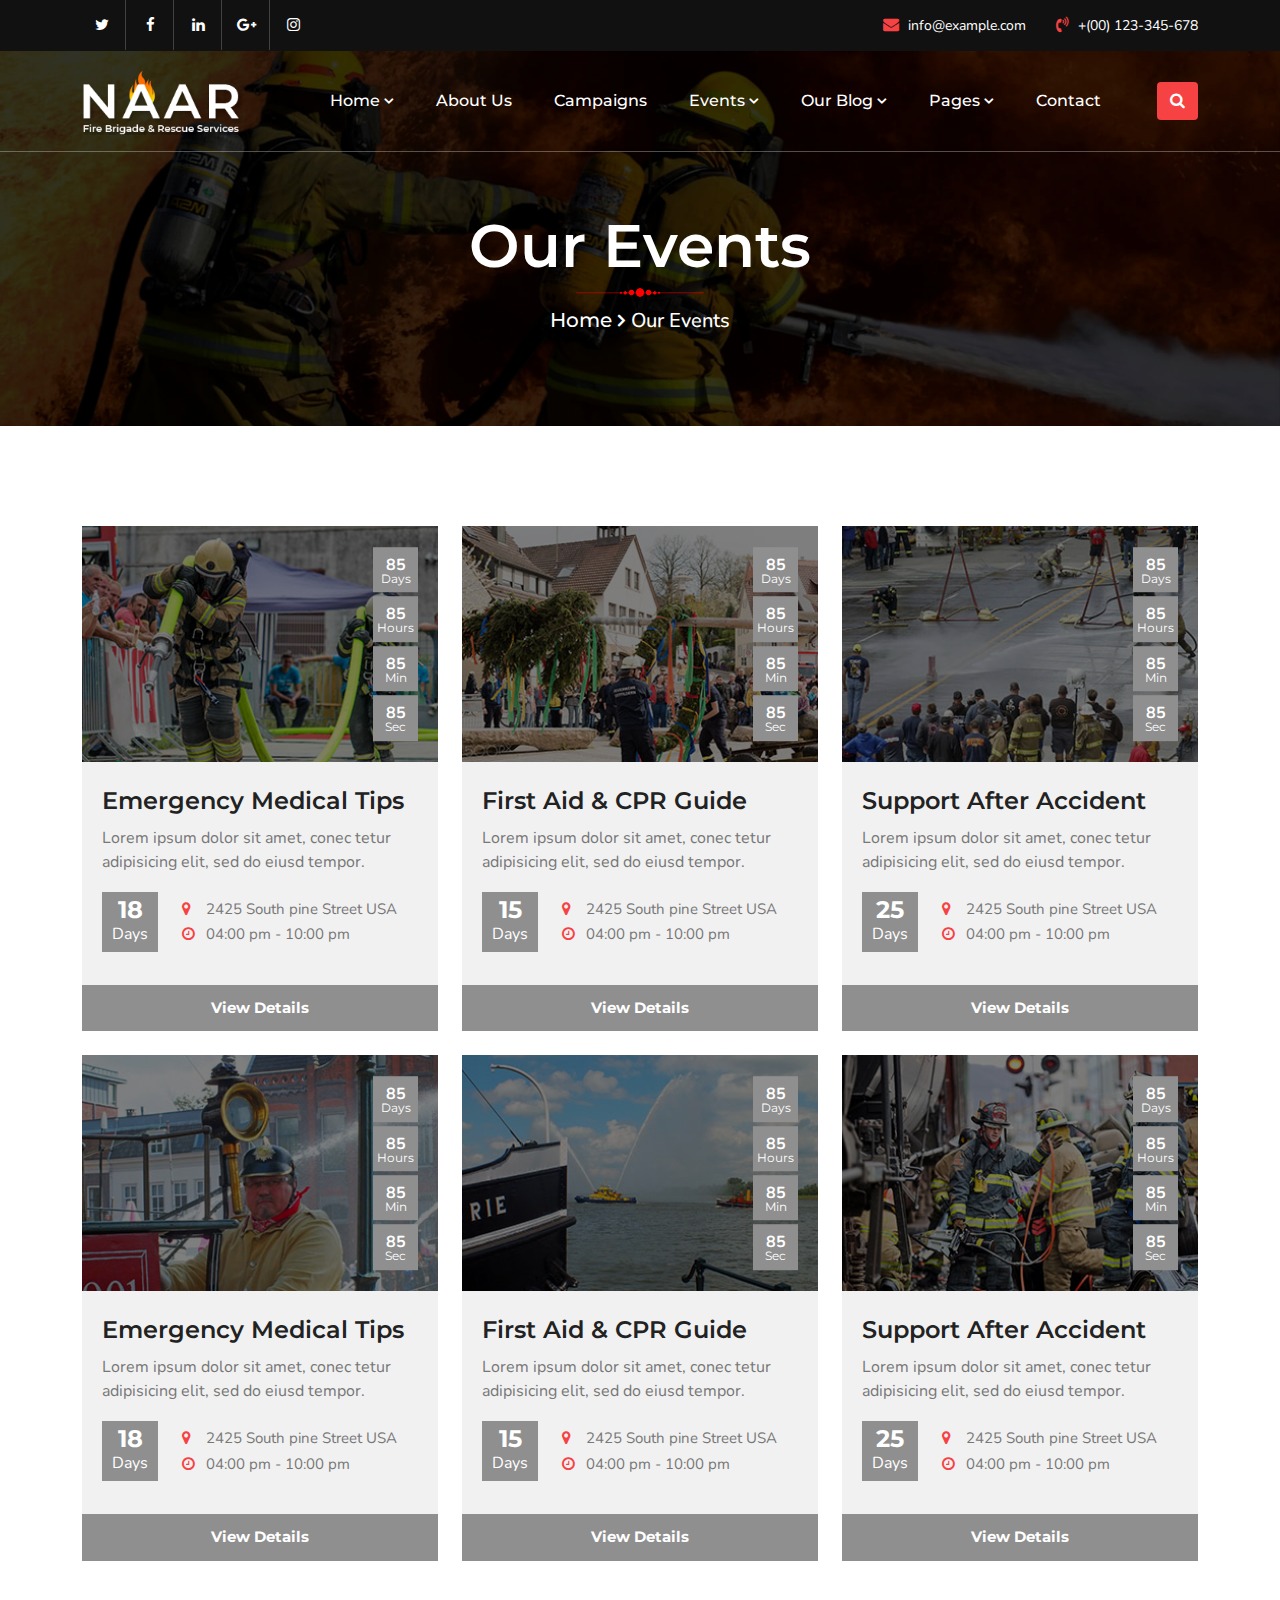
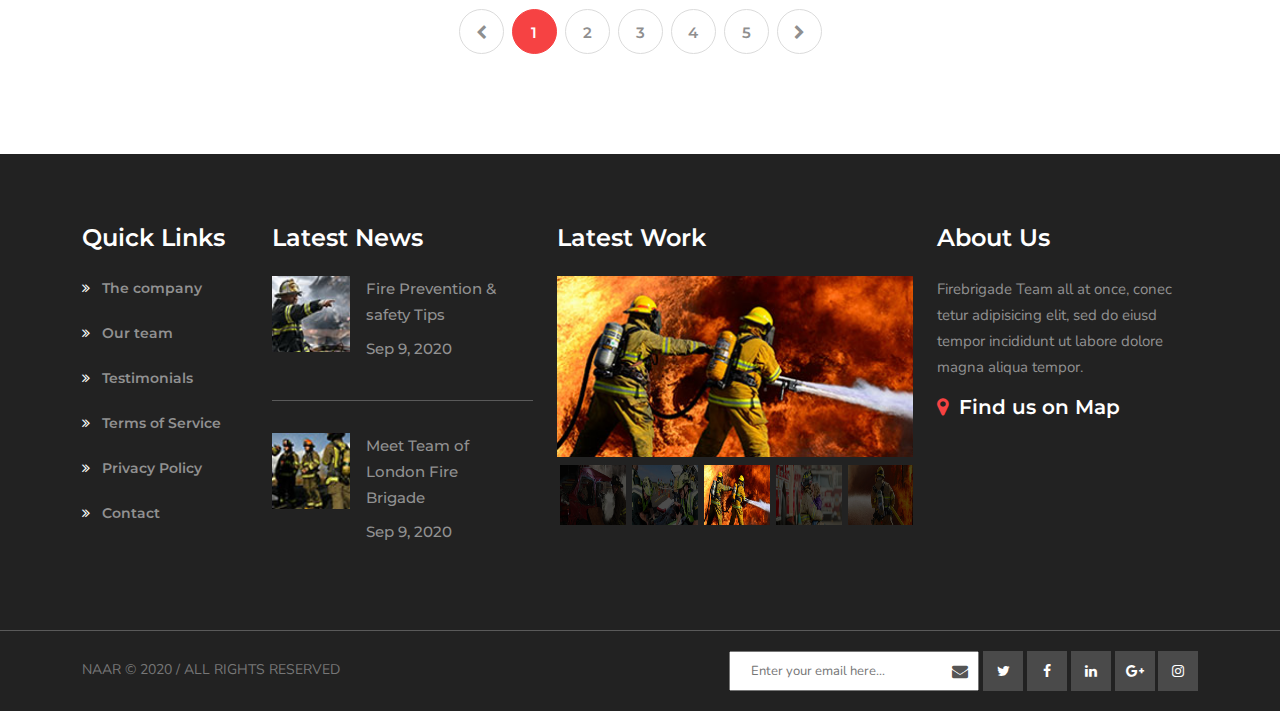
<file: our-event.html>
<!DOCTYPE html>
<html lang="en">

<head>
    <meta charset="UTF-8">
    <meta http-equiv="X-UA-Compatible" content="IE=edge">
    <meta name="viewport" content="width=device-width, initial-scale=1.0">
    <title>NAAR | Corporate Website</title>
    <link href="https://fonts.googleapis.com/css2?family=Nunito:wght@300;400;600;700&display=swap" rel="stylesheet">
    <link href="https://fonts.googleapis.com/css2?family=Montserrat:wght@300;400;500;600;700;800&display=swap"
        rel="stylesheet">
    <link rel="stylesheet" href="https://cdnjs.cloudflare.com/ajax/libs/font-awesome/4.7.0/css/font-awesome.min.css">
    <link rel="stylesheet" href="css/bootstrap.min.css">
    <link rel="stylesheet" href="css/slick.css">
    <link rel="stylesheet" href="css/venobox.min.css">
    <link rel="stylesheet" href="css/style.css">
</head>

<body id="inner-page">

    <!-- header part start -->
    <header>
        <div class="header-content">
            <div class="container">
                <div class="row">
                    <div class="col-lg-6">
                        <div class="left">
                            <ul>
                                <li><a href="#"><i class="fa fa-twitter"></i></a></li>
                                <li><a href="#"><i class="fa fa-facebook"></i></a></li>
                                <li><a href="#"><i class="fa fa-linkedin"></i></a></li>
                                <li><a href="#"><i class="fa fa-google-plus"></i></a></li>
                                <li><a href="#"><i class="fa fa-instagram"></i></a></li>
                            </ul>
                        </div>
                    </div>
                    <div class="col-lg-6">
                        <div class="right text-end">
                            <ul>
                                <li>
                                    <i class="fa fa-envelope"></i>
                                    <span class="mail">info@example.com</span>
                                </li>
                                <li>
                                    <i class="fa fa-volume-control-phone"></i>
                                    <span>+(00) 123-345-678</span>
                                </li>
                            </ul>
                        </div>
                    </div>
                </div>
            </div>
        </div>
        <!-- navbar part start -->
        <nav class="navbar navbar-expand-lg">
            <div class="container">
                <a class="navbar-brand" href="#">
                    <img src="images/logo.png" alt="logo" width="160">
                </a>
                <button class="navbar-toggler" type="button" data-bs-toggle="collapse"
                    data-bs-target="#navbarSupportedContent" aria-controls="navbarSupportedContent"
                    aria-expanded="false" aria-label="Toggle navigation">
                    <span class="navbar-toggler-icon"></span>
                </button>
                <div class="collapse navbar-collapse" id="navbarSupportedContent">
                    <ul class="navbar-nav ms-auto mb-2 mb-lg-0">
                        <li class="nav-item">
                            <a class="nav-link active" aria-current="page" href="#">Home
                                <i class="fa fa-angle-down"></i>
                                <ul>
                                    <li>
                                        <a href="index.html">Home 1</a>
                                    </li>
                                    <li>
                                        <a href="home-two.html">Home 2</a>
                                    </li>
                                </ul>
                            </a>
                        </li>
                        <li class="nav-item">
                            <a class="nav-link" href="#">About Us</a>
                        </li>
                        <li class="nav-item">
                            <a class="nav-link" href="#">Campaigns</a>
                        </li>
                        <li class="nav-item">
                            <a class="nav-link" href="#">Events
                                <i class="fa fa-angle-down"></i>
                                <ul>
                                    <li>
                                        <a href="our-event.html">Our Event</a>
                                    </li>
                                    <li>
                                        <a href="event-details.html">Event Detail</a>
                                    </li>
                                </ul>
                            </a>
                        </li>
                        <li class="nav-item">
                            <a class="nav-link" href="#">Our Blog
                                <i class="fa fa-angle-down"></i>
                                <ul>
                                    <li>
                                        <a href="#">Blog Grid</a>
                                    </li>
                                    <li>
                                        <a href="#">Blog Detail</a>
                                    </li>
                                </ul>
                            </a>
                        </li>
                        <li class="nav-item">
                            <a class="nav-link" href="#">Pages
                                <i class="fa fa-angle-down"></i>
                                <ul>
                                    <li>
                                        <a href="#">Offered Service</a>
                                    </li>
                                    <li>
                                        <a href="#">Operation Videos</a>
                                    </li>
                                    <li>
                                        <a href="#">Fire Fighters 1</a>
                                    </li>
                                    <li>
                                        <a href="#">Fire Fighters 2</a>
                                    </li>
                                </ul>
                            </a>
                        </li>
                        <li class="nav-item">
                            <a class="nav-link" href="#">Contact</a>
                        </li>
                        <li class="ps-5 search-btn">
                            <button class="btn text-white"><i class="fa fa-search"></i></button>
                        </li>
                    </ul>
                </div>
            </div>
        </nav>
        <!-- navbar part end -->
        <div class="search">
            <form action="#" method="POST">
                <input class="from-control w-100" type="text" placeholder="Search Keywords Here...">
                <button class="serach-icon"><i class="fa fa-search"></i></button>
            </form>
        </div>
    </header>
    <!-- header part end -->
    <!-- bread crumb part start -->
    <div class="bread-crumb">
        <div class="overlay">
            <div class="container">
                <div class="text">
                    <div class="content">
                        <h3>Our Events</h3>
                        <p class="mt-4">
                            <a href="index.html">Home
                            </a>
                            <i class="fa fa-angle-right"></i>
                            <span>Our Events</span>
                        </p>
                    </div>
                </div>
            </div>
        </div>
    </div>
    <!-- bread crumb part end -->

    <!-- event part start -->
    <section id="events">
        <div class="container">
            <div class="row">
                <div class="col-lg-4">
                    <div class="item">
                        <div class="img">
                            <img src="images/event-img1.jpg" alt="camp-img1" class="event-img1 w-100">
                            <ul>
                                <li>
                                    <p>85</p>
                                    <h5>Days</h5>
                                </li>
                                <li>
                                    <p>85</p>
                                    <h5>Hours</h5>
                                </li>
                                <li>
                                    <p>85</p>
                                    <h5>Min</h5>
                                </li>
                                <li>
                                    <p>85</p>
                                    <h5>Sec</h5>
                                </li>
                            </ul>
                        </div>
                        <div class="text">
                            <h3>Emergency Medical Tips</h3>
                            <p>Lorem ipsum dolor sit amet, conec tetur adipisicing elit, sed do eiusd tempor.</p>
                            <div class="text-btm d-flex">
                                <div class="date pe-4">
                                    <ul>
                                        <li class="text-center my-2">
                                            <h6>18</h6>
                                            <i>Days</i>
                                        </li>
                                    </ul>
                                </div>
                                <div class="time d-flex justify-content-start align-items-center">
                                    <ul>
                                        <li>
                                            <i class="fa fa-map-marker"></i>
                                            <span>2425 South pine Street USA</span>
                                        </li>
                                        <li>
                                            <i class="fa fa-clock-o"></i>
                                            <span>04:00 pm - 10:00 pm</span>
                                        </li>
                                    </ul>
                                </div>
                            </div>
                        </div>
                        <div class="button">
                            <a href="#">View Details</a>
                        </div>
                    </div>
                </div>
                <div class="col-lg-4">
                    <div class="item">
                        <div class="img">
                            <img src="images/event-img2.jpg" alt="event-img2" class="img-fluid w-100">
                            <ul>
                                <li>
                                    <p>85</p>
                                    <h5>Days</h5>
                                </li>
                                <li>
                                    <p>85</p>
                                    <h5>Hours</h5>
                                </li>
                                <li>
                                    <p>85</p>
                                    <h5>Min</h5>
                                </li>
                                <li>
                                    <p>85</p>
                                    <h5>Sec</h5>
                                </li>
                            </ul>
                        </div>
                        <div class="text">
                            <h3>First Aid & CPR Guide</h3>
                            <p>Lorem ipsum dolor sit amet, conec tetur adipisicing elit, sed do eiusd tempor.</p>
                            <div class="text-btm d-flex">
                                <div class="date pe-4">
                                    <ul>
                                        <li class="text-center my-2">
                                            <h6>15</h6>
                                            <i>Days</i>
                                        </li>
                                    </ul>
                                </div>
                                <div class="time d-flex justify-content-start align-items-center">
                                    <ul>
                                        <li>
                                            <i class="fa fa-map-marker"></i>
                                            <span>2425 South pine Street USA</span>
                                        </li>
                                        <li>
                                            <i class="fa fa-clock-o"></i>
                                            <span>04:00 pm - 10:00 pm</span>
                                        </li>
                                    </ul>
                                </div>
                            </div>
                        </div>
                        <div class="button">
                            <a href="#">View Details</a>
                        </div>
                    </div>
                </div>
                <div class="col-lg-4">
                    <div class="item">
                        <div class="img">
                            <img src="images/event-img3.jpg" alt="camp-img3" class="img-fluid w-100">
                            <ul>
                                <li>
                                    <p>85</p>
                                    <h5>Days</h5>
                                </li>
                                <li>
                                    <p>85</p>
                                    <h5>Hours</h5>
                                </li>
                                <li>
                                    <p>85</p>
                                    <h5>Min</h5>
                                </li>
                                <li>
                                    <p>85</p>
                                    <h5>Sec</h5>
                                </li>
                            </ul>
                        </div>
                        <div class="text">
                            <h3>Support After Accident</h3>
                            <p>Lorem ipsum dolor sit amet, conec tetur adipisicing elit, sed do eiusd tempor.</p>
                            <div class="text-btm d-flex">
                                <div class="date pe-4">
                                    <ul>
                                        <li class="text-center my-2">
                                            <h6>25</h6>
                                            <i>Days</i>
                                        </li>
                                    </ul>
                                </div>
                                <div class="time d-flex justify-content-start align-items-center">
                                    <ul>
                                        <li>
                                            <i class="fa fa-map-marker"></i>
                                            <span>2425 South pine Street USA</span>
                                        </li>
                                        <li>
                                            <i class="fa fa-clock-o"></i>
                                            <span>04:00 pm - 10:00 pm</span>
                                        </li>
                                    </ul>
                                </div>
                            </div>
                        </div>
                        <div class="button">
                            <a href="#">View Details</a>
                        </div>
                    </div>
                </div>
                <div class="col-lg-4">
                    <div class="item pt-4">
                        <div class="img">
                            <img src="images/event-img4.jpg" alt="camp-img4" class="event-img1 w-100">
                            <ul>
                                <li>
                                    <p>85</p>
                                    <h5>Days</h5>
                                </li>
                                <li>
                                    <p>85</p>
                                    <h5>Hours</h5>
                                </li>
                                <li>
                                    <p>85</p>
                                    <h5>Min</h5>
                                </li>
                                <li>
                                    <p>85</p>
                                    <h5>Sec</h5>
                                </li>
                            </ul>
                        </div>
                        <div class="text">
                            <h3>Emergency Medical Tips</h3>
                            <p>Lorem ipsum dolor sit amet, conec tetur adipisicing elit, sed do eiusd tempor.</p>
                            <div class="text-btm d-flex">
                                <div class="date pe-4">
                                    <ul>
                                        <li class="text-center my-2">
                                            <h6>18</h6>
                                            <i>Days</i>
                                        </li>
                                    </ul>
                                </div>
                                <div class="time d-flex justify-content-start align-items-center">
                                    <ul>
                                        <li>
                                            <i class="fa fa-map-marker"></i>
                                            <span>2425 South pine Street USA</span>
                                        </li>
                                        <li>
                                            <i class="fa fa-clock-o"></i>
                                            <span>04:00 pm - 10:00 pm</span>
                                        </li>
                                    </ul>
                                </div>
                            </div>
                        </div>
                        <div class="button">
                            <a href="#">View Details</a>
                        </div>
                    </div>
                </div>
                <div class="col-lg-4">
                    <div class="item pt-4">
                        <div class="img">
                            <img src="images/event-img5.jpg" alt="event-img5" class="img-fluid w-100">
                            <ul>
                                <li>
                                    <p>85</p>
                                    <h5>Days</h5>
                                </li>
                                <li>
                                    <p>85</p>
                                    <h5>Hours</h5>
                                </li>
                                <li>
                                    <p>85</p>
                                    <h5>Min</h5>
                                </li>
                                <li>
                                    <p>85</p>
                                    <h5>Sec</h5>
                                </li>
                            </ul>
                        </div>
                        <div class="text">
                            <h3>First Aid & CPR Guide</h3>
                            <p>Lorem ipsum dolor sit amet, conec tetur adipisicing elit, sed do eiusd tempor.</p>
                            <div class="text-btm d-flex">
                                <div class="date pe-4">
                                    <ul>
                                        <li class="text-center my-2">
                                            <h6>15</h6>
                                            <i>Days</i>
                                        </li>
                                    </ul>
                                </div>
                                <div class="time d-flex justify-content-start align-items-center">
                                    <ul>
                                        <li>
                                            <i class="fa fa-map-marker"></i>
                                            <span>2425 South pine Street USA</span>
                                        </li>
                                        <li>
                                            <i class="fa fa-clock-o"></i>
                                            <span>04:00 pm - 10:00 pm</span>
                                        </li>
                                    </ul>
                                </div>
                            </div>
                        </div>
                        <div class="button">
                            <a href="#">View Details</a>
                        </div>
                    </div>
                </div>
                <div class="col-lg-4">
                    <div class="item pt-4">
                        <div class="img">
                            <img src="images/event-img6.jpg" alt="camp-img6" class="img-fluid w-100">
                            <ul>
                                <li>
                                    <p>85</p>
                                    <h5>Days</h5>
                                </li>
                                <li>
                                    <p>85</p>
                                    <h5>Hours</h5>
                                </li>
                                <li>
                                    <p>85</p>
                                    <h5>Min</h5>
                                </li>
                                <li>
                                    <p>85</p>
                                    <h5>Sec</h5>
                                </li>
                            </ul>
                        </div>
                        <div class="text">
                            <h3>Support After Accident</h3>
                            <p>Lorem ipsum dolor sit amet, conec tetur adipisicing elit, sed do eiusd tempor.</p>
                            <div class="text-btm d-flex">
                                <div class="date pe-4">
                                    <ul>
                                        <li class="text-center my-2">
                                            <h6>25</h6>
                                            <i>Days</i>
                                        </li>
                                    </ul>
                                </div>
                                <div class="time d-flex justify-content-start align-items-center">
                                    <ul>
                                        <li>
                                            <i class="fa fa-map-marker"></i>
                                            <span>2425 South pine Street USA</span>
                                        </li>
                                        <li>
                                            <i class="fa fa-clock-o"></i>
                                            <span>04:00 pm - 10:00 pm</span>
                                        </li>
                                    </ul>
                                </div>
                            </div>
                        </div>
                        <div class="button">
                            <a href="#">View Details</a>
                        </div>
                    </div>
                </div>
                <div class="col-lg-12">
                    <div class="pagination pt-5 text-center">
                        <ul>
                            <li><a href="#"><i class="fa fa-chevron-left"></i></a></li>
                            <li><a class="active" href="#">1</a></li>
                            <li><a href="#">2</a></li>
                            <li><a href="#">3</a></li>
                            <li><a href="#">4</a></li>
                            <li><a href="#">5</a></li>
                            <li><a href="#"><i class="fa fa-chevron-right"></i></a></li>
                        </ul>
                    </div>
                </div>
            </div>
        </div>
    </section>
    <!-- event part end -->

    <!-- footer part start -->
    <footer id="footer">
        <div class="footer-bg">
            <div class="container">
                <div class="row">
                    <div class="col-lg-2">
                        <div class="links">
                            <div class="title pb-4">
                                <h5>Quick Links</h5>
                            </div>
                            <ul>
                                <li><a href="#">
                                        <i class="fa fa-angle-double-right"></i> The company
                                    </a></li>
                                <li><a href="#">
                                        <i class="fa fa-angle-double-right"></i> Our team
                                    </a></li>
                                <li><a href="#">
                                        <i class="fa fa-angle-double-right"></i> Testimonials
                                    </a></li>
                                <li><a href="#">
                                        <i class="fa fa-angle-double-right"></i> Terms of Service
                                    </a></li>
                                <li><a href="#">
                                        <i class="fa fa-angle-double-right"></i> Privacy Policy
                                    </a></li>
                                <li class="pb-0"><a href="#">
                                        <i class="fa fa-angle-double-right"></i> Contact
                                    </a></li>
                            </ul>
                        </div>
                    </div>
                    <div class="col-lg-3">
                        <div class="news">
                            <div class="title pb-4">
                                <h5>Latest News</h5>
                            </div>
                            <div class="news-main first-main d-flex justify-content-between">
                                <div class="news-img">
                                    <img src="images/ltst-nws-img1-1.jpg" alt="ltst-nws-img1-1" width="100%">
                                </div>
                                <div class="news-text">
                                    <a href="#">Fire Prevention & safety Tips
                                    </a>
                                    <a href="#">Sep 9, 2020</a>
                                </div>
                            </div>
                            <div class="news-main last-main d-flex justify-content-between">
                                <div class="news-img">
                                    <img src="images/ltst-nws-img1-2.jpg" alt="ltst-nws-img1-2" width="100%">
                                </div>
                                <div class="news-text">
                                    <a href="#">Meet Team of London Fire Brigade
                                    </a>
                                    <a href="#">Sep 9, 2020</a>
                                </div>
                            </div>
                        </div>
                    </div>
                    <div class="col-lg-4">
                        <div class="works">
                            <div class="title pb-4">
                                <h5>Latest Work</h5>
                            </div>
                            <div class="wroks-main">
                                <div class="works-item">
                                    <img src="images/wrk-gal-img1.jpg" alt="wrk-gal-img1" class="img-fluid w-100">
                                </div>
                                <div class="works-item">
                                    <img src="images/wrk-gal-img2.jpg" alt="wrk-gal-img2" class="img-fluid w-100">
                                </div>
                                <div class="works-item">
                                    <img src="images/wrk-gal-img3.jpg" alt="wrk-gal-img3" class="img-fluid w-100">
                                </div>
                                <div class="works-item">
                                    <img src="images/wrk-gal-img4.jpg" alt="wrk-gal-img4" class="img-fluid w-100">
                                </div>
                                <div class="works-item">
                                    <img src="images/wrk-gal-img5.jpg" alt="wrk-gal-img5" class="img-fluid w-100">
                                </div>
                                <div class="works-item">
                                    <img src="images/wrk-gal-img6.jpg" alt="wrk-gal-img6" class="img-fluid w-100">
                                </div>
                            </div>
                        </div>
                        <div class="works-btm pt-2">
                            <li><img src="images/wrk-gal-img1.jpg" alt="wrk-gal-img1" class="img-fluid"></li>
                            <li><img src="images/wrk-gal-img2.jpg" alt="wrk-gal-img2" class="img-fluid"></li>
                            <li><img src="images/wrk-gal-img3.jpg" alt="wrk-gal-img3" class="img-fluid"></li>
                            <li><img src="images/wrk-gal-img4.jpg" alt="wrk-gal-img4" class="img-fluid"></li>
                            <li><img src="images/wrk-gal-img5.jpg" alt="wrk-gal-img5" class="img-fluid"></li>
                            <li><img src="images/wrk-gal-img6.jpg" alt="wrk-gal-img6" class="img-fluid"></li>
                        </div>
                    </div>
                    <div class="col-lg-3">
                        <div class="about">
                            <div class="title pb-4">
                                <h5>About Us</h5>
                            </div>
                            <p>Firebrigade Team all at once, conec tetur adipisicing elit, sed do eiusd tempor
                                incididunt ut labore dolore magna aliqua
                                tempor.</p>
                            <h6 class="text-white pb-3">
                                <i class="fa fa-map-marker"></i>
                                Find us on Map
                            </h6>
                            <div class="map">
                                <iframe
                                    src="https://www.google.com/maps/embed?pb=!1m18!1m12!1m3!1d50470.02846874147!2d-122.47261937941492!3d37.75776267828957!2m3!1f0!2f0!3f0!3m2!1i1024!2i768!4f13.1!3m3!1m2!1s0x80859a6d00690021%3A0x4a501367f076adff!2sSan%20Francisco%2C%20CA%2C%20USA!5e0!3m2!1sen!2sbd!4v1634907276696!5m2!1sen!2sbd"
                                    height="118px" width="100%" style="border:0;" allowfullscreen=""
                                    loading="lazy"></iframe>
                            </div>
                        </div>
                    </div>
                </div>
            </div>
        </div>
    </footer>
    <!-- fotter part end -->
    <!-- footer bottm part start -->
    <section id="footer-btm">
        <div class="container">
            <div class="row">
                <div class="col-lg-6">
                    <div class="left">
                        <p>NAAR © 2020 / ALL RIGHTS RESERVED</p>
                    </div>
                </div>
                <div class="col-lg-6">
                    <div class="right">
                        <ul class="d-flex float-end">
                            <li>
                                <form action="#" method="post">
                                    <input type="text" placeholder="Enter your email here...">
                                    <button type="submit"><i class="fa fa-envelope"></i></button>
                                </form>
                            </li>
                            <li>
                                <a href="#"><i class="fa fa-twitter"></i></a>
                                <a href="#"><i class="fa fa-facebook"></i></a>
                                <a href="#"><i class="fa fa-linkedin"></i></a>
                                <a href="#"><i class="fa fa-google-plus"></i></a>
                                <a href="#"><i class="fa fa-instagram"></i></a>
                            </li>
                        </ul>
                    </div>
                </div>
            </div>
        </div>
    </section>
    <!-- footer bottm part end -->




    <script src="js/jquery-1.12.4.min.js"></script>
    <script src="js/bootstrap.bundle.min.js"></script>
    <script src="js/slick.min.js"></script>
    <script src="js/waypoints.min.js"></script>
    <script src="js/venobox.min.js"></script>
    <script src="js/jquery.counterup.min.js"></script>
    <script src="js/script.js"></script>
</body>

</html>
</file>
<file: css/style.css>
* {
    margin: 0;
    padding: 0;
    box-sizing: border-box;
    outline: none;
}

ul, ol {
    list-style: none;
    margin: 0;
    padding: 0;
}

a {
    display: inline-block;
    text-decoration: none;
    font-family: 'Montserrat', sans-serif;
    font-weight: 600;
    transition: all linear .2s;
}

p {
    margin: 0;
    padding-bottom: 0;
    line-height: 28px;
    font-family: 'Nunito', sans-serif;
}

ul, li {
    transition: all linear .2s;
}

::after, ::before {
    transition: all linear .2s;
}

h1, h2, h3, h4, h5, h6 {
    margin: 0;
    font-family: 'Montserrat', sans-serif;
    color: #222;
    transition: all linear .2s;
    font-weight: 600;
}

button {
    border: none;
    background-color: transparent;
}

body {
    color: #777;
    font-size: 16px;
    overflow-x: hidden;
    font-family: 'Nunito', sans-serif;
}

.heading h5 {
    font-size: 15px;
    margin-bottom: 5px;
    font-weight: 400;
    font-family: 'Nunito', sans-serif;
}

.heading h2 {
    font-size: 48px;
    margin-bottom: 5px;
    position: relative;
}

.heading h2 span {
    color: #F64243;
}

.heading h2::after {
    width: 128px;
    height: 9px;
    background: url(../images/title-before.png);
    position: absolute;
    bottom: -15px;
    left: 0;
    content: "";
}

/* header part start */

header {
    position: absolute;
    top: 0;
    left: 0;
    width: 100%;
    z-index: 999;
}

header .header-content {
    background-color: #111;
}

header .header-content ul li {
    display: inline-block;
    margin-left: -3px;
}

header .header-content ul li:last-child {
    margin-left: -4px;
}

header .header-content .left ul li {
    border-right: .5px solid rgba(255, 255, 255, .2);
}

header .header-content .left ul li:last-child {
    border-right: none;
}

header .header-content ul li a {
    color: #fff;
    line-height: 50px;
    font-size: 15px;
    width: 46px;
    text-align: center;
    position: relative;
    z-index: 1;
}

header .header-content ul li a:hover {
    color: #fff;
}

header .header-content ul li a::before {
    width: 100%;
    height: 0;
    background-color: #F64243;
    position: absolute;
    top: 50%;
    left: 0;
    transform: translateY(-50%);
    content: "";
    z-index: -1;
}

header ul li a:hover::before {
    height: 100%;
}

header .right ul li {
    line-height: 50px;
    color: #F64243;
    padding-left: 30px;
}

header .right span {
    font-size: 14px;
    color: #fff;
    padding-left: 5px;
}

header .right span.mail {
    cursor: pointer;
    transition: all linear .2s;
}

header .right span.mail:hover {
    color: #F64243;
}

/* header part end */

/* navbar part start */

.navbar {
    border-bottom: 1px solid rgba(255, 255, 255, .3);
    padding: 0;
}

.navbar ul .nav-link {
    font-weight: 500;
    color: #fff;
    transition: all linear .2s;
    padding: 0;
    line-height: 100px;
}

.navbar .navbar-nav {
    display: flex;
    align-items: center;
}

.navbar ul .nav-link i {
    font-size: 15px;
    font-weight: 700;
}

.navbar ul .nav-item {
    padding-left: 26px !important;
}

.navbar ul .nav-link:hover {
    color: #F64243;
}

.navbar .btn {
    background-color: #F64243;
    padding: 6px 12px;
    transition: all linear .2s;
}

.navbar .btn:hover {
    background-color: #333333;
}

.navbar ul .nav-item {
    position: relative;
}

.navbar ul .nav-item ul {
    background-color: #fff;
    position: absolute;
    top: 101px;
    left: 6px;
    width: 210px;
    opacity: 0;
    transform: scale(0);
}

.navbar ul .nav-item ul li {
    width: 100%;
    background-color: #fff;
    border-bottom: 1px solid rgba(17, 17, 17, .3);
    cursor: pointer;
    line-height: 48px;
}

.navbar ul .nav-item ul li:last-child {
    border-bottom: none;
}

.navbar ul .nav-item ul li a {
    display: block;
    margin-left: 30px;
    font-weight: 500;
    color: #111;
}

.navbar ul .nav-item ul li:hover {
    background-color: #F64243;
}

.navbar ul .nav-item ul li:hover a {
    color: #fff;
}

.navbar ul .nav-item:hover>ul {
    opacity: 1;
    transform: scale(1);
}

header .search {
    width: 300px;
    position: absolute;
    right: 302px;
    bottom: -70px;
    visibility: hidden;
    transition: all linear .3s;
    opacity: 0;
}

header .search input {
    padding: 8px 48px 8px 20px;
    font-size: 16px;
}

header .show-search {
    visibility: visible;
    bottom: -43px;
    opacity: 1;
}

header .serach-icon {
    position: absolute;
    top: 50%;
    transform: translateY(-50%);
    right: 20px;
    font-size: 18px;
}

/* navbar part end */

/* banner part start */

#banner .banner-slider {
    width: 100%;
    background: url(../images/slide1.jpg) no-repeat center;
    background-size: cover;
}

#banner .banner-slider .overlay {
    width: 100%;
    height: 100%;
    background-color: rgba(17, 17, 17, .2);
    padding: 320px 0 160px;
}

#banner .content {
    max-width: 700px;
    margin: 0 auto;
}

#banner h1 {
    font-size: 58px;
    font-weight: 700;
    color: #fff;
    line-height: 70px;
}

#banner h1 span {
    color: #F64243;
}

#banner p {
    color: #dbdbdb;
    font-size: 25px;
    line-height: 36px;
    font-weight: 500;
    padding-top: 20px;
}

#banner .banner-btn {
    padding-top: 40px;
}

#banner a {
    font-size: 15px;
    font-weight: 700;
    background-color: #F64243;
    padding: 16px 26px;
    color: #fff;
    border-radius: 50px;
    width: 162px;
    text-align: center;
    margin: 0 5px;
    position: relative;
    overflow: hidden;
    z-index: 1;
}

#banner a::after {
    width: 0;
    height: 100%;
    background: #fff;
    position: absolute;
    top: 0;
    left: 50%;
    transform: translateX(-50%);
    content: "";
    z-index: -1;
}

#banner a:hover {
    color: #111;
}

#banner a:hover::after {
    width: 100%;
}

/* banner part end */

/* about part start */

#about {
    padding-top: 100px;
}

#about .text {
    padding-top: 30px;
}

#about .text p {
    padding-right: 58px;
    padding: 30px 0;
}

#about .text h3 {
    font-size: 32px;
    padding-bottom: 30px;
}

#about .text ul li {
    position: relative;
    padding-bottom: 10px;
    padding-left: 20px;
}

#about .text ul li::after {
    width: 8px;
    height: 8px;
    background-color: #F64243;
    position: absolute;
    top: 8px;
    left: 0;
    border-radius: 50%;
    content: "";
}

#about .image {
    position: relative;
    z-index: 1;
}

#about .image img {
    padding-right: 30px;
    padding-top: 30px;
}

#about .image::after {
    width: 200px;
    height: 200px;
    background-color: #F64243;
    position: absolute;
    top: 0;
    right: 0;
    content: "";
    z-index: -1;
}

/* about part end */

/* service part start */

#service {
    padding-top: 100px;
}

#service .service-bg {
    padding: 100px 0;
    background-color: #F8F8F8;
}

#service h2 {
    display: inline-block;
}

#service h2::after {
    left: 50%;
    transform: translateX(-50%);
}

#service .main {
    padding-top: 50px;
}

#service .main h3 {
    font-size: 24px;
    padding-bottom: 10px;
    padding-top: 10px;
}

#service .main h3:hover {
    color: #F64243;
}

#service .main p {
    line-height: 24px;
}

#service .main a {
    font-size: 15px;
    padding-top: 12px;
    color: #222;
}

#service .main a:hover {
    color: #F64243;
}

#service .button a {
    background-color: #F64243;
    color: #fff;
    padding-top: 0;
    padding: 14px 45px;
    border-radius: 5px;
    position: relative;
    overflow: hidden;
    z-index: 1;
}

#service .button a:hover {
    color: #fff;
}

#service .button a::before {
    width: 0;
    height: 100%;
    background-color: #222;
    position: absolute;
    top: 0;
    left: 50%;
    transform: translateX(-50%);
    content: "";
    z-index: -1;
}

#service .button a:hover::before {
    width: 100%;
}

/* service part end */

/* campaign part start */

#camp {
    padding-top: 100px;
}

#camp .main {
    padding-top: 40px;
}

#camp h2 {
    display: inline-block;
}

#camp h2::after {
    left: 50%;
    transform: translateX(-50%);
}

#camp .img {
    position: relative;
    overflow: hidden;
}

#camp .img img {
    transition-duration: .5s;
}

#camp .img:hover img {
    transform: scale(1.2) rotate(10deg);
}

#camp .img::before {
    width: 100%;
    height: 100%;
    position: absolute;
    top: 0;
    left: 0;
    background: rgba(0, 0, 0, .5);
    content: "";
    opacity: 0;
    z-index: 1;
}

#camp .img:hover::before {
    opacity: 1;
}

#camp .img-details {
    position: absolute;
    bottom: 25px;
    left: 20px;
    width: 100%;
    z-index: 1;
}

#camp .img-details::before {
    width: 100%;
    height: 120px;
    background-image: linear-gradient(to bottom, rgba(0, 0, 0, 0) 0%, rgba(0, 0, 0, 0.15) 15%, rgba(0, 0, 0, 0.22) 20%, rgba(0, 0, 0, 0.32) 30%, rgba(0, 0, 0, 0.45) 50%, rgba(0, 0, 0, 0.57) 70%, rgba(0, 0, 0, 0.66) 100%, rgba(0, 0, 0, 0.52) 85%, rgba(0, 0, 0, 0.6) 100%);
    position: absolute;
    bottom: -25px;
    left: -20px;
    content: "";
    z-index: -1;
}

#camp .img-details a {
    font-size: 24px;
    color: #fff;
}

#camp .img-details a:hover {
    color: #F64243;
}

#camp .img-details p {
    font-size: 15px;
    color: #fff;
}

#camp .img-details p i {
    padding-right: 5px;
    color: #F64243;
    font-weight: 700;
}

#camp .text {
    padding-top: 30px;
}

#camp .progress-part {
    width: 70%;
}

#camp .progress {
    background-color: #E7E7E7;
    height: 10px;
    border-radius: 0;
}

#camp .progress-bar {
    background-color: #F64243;
}

#camp .text span {
    font-size: 15px;
    font-weight: 500;
    color: #222;
}

#camp .text span small {
    color: #F64243;
}

#camp .button {
    width: 30%;
}

#camp .button a {
    position: relative;
    z-index: 1;
    overflow: hidden;
    border: 0;
    padding: 11px 20px;
    background-color: #888;
    color: #fff;
    font-size: 15px;
}

#camp .button a::before {
    z-index: -1;
    position: absolute;
    width: 0;
    height: 100%;
    background-color: #F64243;
    top: 0;
    left: 50%;
    transform: translateX(-50%);
    content: "";
}

#camp .button a:hover::before {
    width: 100%;
}

#camp .button a:focus {
    box-shadow: none;
}

/* campaign part end */

/* videos part start */

#video-head {
    padding-top: 100px;
}

.video-bg {
    background: url(../images/video-bg.jpg) no-repeat center;
    background-size: cover;
}

.video-bg .overlay {
    width: 100%;
    height: 100%;
    background: rgba(95, 1, 1, .8);
    padding: 100px 0 210px 0;
}

.video-bg .overlay h2 {
    display: inline-block;
}

.video-bg .overlay h2::after {
    background: url(../images/facts-after.png);
    left: 50%;
    transform: translateX(-50%);
}

#video-main {
    width: 96%;
    margin: 0 auto;
    margin-top: -170px;
}

#video-main .video-item {
    margin: 0 10px;
    box-shadow: 0 0 6px rgba(0, 0, 0, 0.4);
}

#video-main .video-item .img {
    border: 10px solid #fff;
    position: relative;
}

#video-main .slick-list {
    padding-bottom: 10px;
}

#video-main .overlay {
    position: absolute;
    width: 100%;
    height: 100%;
    background-color: rgba(0, 0, 0, .5);
    top: 0;
    left: 0;
}

#video-main .overlay i {
    width: 60px;
    height: 60px;
    text-align: center;
    line-height: 55px;
    border-radius: 50%;
    border: 2px solid #fff;
    color: #fff;
    font-size: 30px;
    padding-left: 7px;
    transition: all linear .2s;
}

#video-main .overlay i:hover {
    color: #F64243;
    border-color: #F64243;
}

#video-main .icon {
    width: 40px;
    height: 40px;
    background-color: #a8a8a8;
    border: 2px solid #fff;
    text-align: center;
    line-height: 35px;
    border-radius: 50%;
    font-size: 22px;
    color: #fff;
    font-weight: 700;
    box-shadow: 0 0 30px rgba(0, 0, 0, 0.3);
    cursor: pointer;
    transition: all linear .2s;
}

#video-main .icon:hover {
    background-color: #F64243;
}

#video-main .left {
    position: absolute;
    top: 50%;
    left: -7px;
    transform: translateY(-50%);
    z-index: 9;
}

#video-main .right {
    position: absolute;
    top: 50%;
    right: -7px;
    transform: translateY(-50%);
    z-index: 9;
}

/* videos part end */

/* blog part start */

#blog {
    padding-top: 100px;
}

#blog h2 {
    display: inline-block;
}

#blog h2::after {
    left: 50%;
    transform: translateX(-50%);
}

#blog .main {
    padding-top: 40px;
}

#blog .item .inner-img {
    position: relative;
    overflow: hidden;
}

#blog .item .inner-img img {
    transition-duration: .5s;
}

#blog .item:hover .inner-img img {
    transform: scale(1.2) rotate(10deg);
}

#blog .item .inner-img::after {
    position: absolute;
    top: 0;
    left: 50%;
    transform: translateX(-50%);
    width: 0;
    height: 100%;
    background: rgba(18, 18, 18, .5);
    content: "";
    opacity: 0;
}

#blog .item:hover .inner-img::after {
    width: 100%;
    opacity: 1;
}

#blog .item h5 {
    font-size: 18px;
    font-weight: 600;
}

#blog .item h5:hover {
    color: #F64243;
}

#blog .item ul {
    padding-top: 10px;
}

#blog .item ul li {
    display: inline-block;
    font-size: 15px;
}

#blog .item ul li:last-child {
    padding-left: 30px;
    position: relative;
}

#blog .item ul li:last-child::after {
    width: 5px;
    height: 2px;
    background-color: #333333;
    position: absolute;
    top: 11px;
    left: 10px;
    content: "";
}

#blog .item ul li span {
    padding-left: 5px;
    font-size: 14px;
    transition: all linear .2s;
}

#blog .item ul li span:hover {
    color: #F64243;
}

#blog .inner-text {
    position: relative;
    padding-bottom: 30px;
}

#blog .item p {
    font-size: 15px;
    line-height: 24px;
    padding-top: 10px;
    position: relative;
}

#blog .item a {
    font-size: 14px;
    color: #8f8f8f;
    position: absolute;
    font-weight: 500;
    bottom: 0;
    right: 0;
}

#blog .item a:hover {
    color: #F64243;
}

#blog .item p::after {
    position: absolute;
    width: 200px;
    height: 1px;
    background: #e5e5e5;
    bottom: -20px;
    left: 0;
    content: "";
}

#blog .text-part {
    position: relative;
}

#blog .text-part .date {
    width: 15%;
}

#blog .text-part .date h3 {
    font-size: 40px;
    font-weight: 700;
    color: #fff;
    background: #F64243;
    text-align: center;
    line-height: 30px;
    padding: 25px 0;
}

#blog .text-part .date span {
    font-size: 26px;
    font-weight: 500;
}

#blog .text-part .details {
    width: 85%;
}

#blog .text-part .tips {
    font-size: 24px;
    color: #222;
    padding-bottom: 5px;
    transition: all linear .2s;
}

#blog .text-part .tips:hover {
    color: #F64243;
}

#blog .text-part ul li {
    display: inline-block;
    font-size: 15px;
}

#blog .text-part ul li i {
    color: #F64243;
}

#blog .text-part ul li:last-child {
    padding-left: 30px;
    position: relative;
}

#blog .text-part ul li:last-child::after {
    width: 5px;
    height: 2px;
    background-color: #333333;
    position: absolute;
    top: 11px;
    left: 10px;
    content: "";
}

#blog .text-part ul li span {
    padding-left: 5px;
    font-size: 14px;
    transition: all linear .2s;
}

#blog .text-part p {
    line-height: 24px;
    padding-top: 10px;
}

#blog .text-part .read {
    font-size: 14px;
    color: #8f8f8f;
    font-weight: 500;
    transition: all linear .3s;
    padding-top: 13px;
}

#blog .text-part .read:hover {
    color: #222;
}

#blog .text-part:first-child:before {
    width: 100%;
    height: 1px;
    position: absolute;
    bottom: -20px;
    left: 0;
    background: rgba(119, 119, 119, .3);
    content: "";
}

/* blog part end */

/* facts part start */

#facts {
    padding-top: 100px;
}

#facts .facts-bg {
    background: url(../images/facts-bg.png) no-repeat center;
    background-size: cover;
}

#facts .facts-bg .overlay {
    width: 100%;
    height: 100%;
    background: rgba(0, 0, 0, .8);
    padding: 100px 0;
}

#facts .image {
    animation: float 5s infinite ease-in-out;
}

@keyframes float {
    0% {
        box-shadow: 0 5px 15px 0px rgba(0, 0, 0, 0.6);
        transform: translatey(0px);
    }
    50% {
        box-shadow: 0 25px 15px 0px rgba(0, 0, 0, 0.2);
        transform: translatey(-20px);
    }
    100% {
        box-shadow: 0 5px 15px 0px rgba(0, 0, 0, 0.6);
        transform: translatey(0px);
    }
}

#facts .details h2::after {
    background: url(../images/facts-after.png);
}

#facts .details p {
    color: #eee;
    max-width: 610px;
}

#facts .details .main {
    padding-top: 40px;
}

#facts .details ul {
    padding: 0 60px;
}

#facts .details ul li {
    width: 50%;
    display: inline-block;
    padding-top: 40px;
    position: relative;
}

#facts .details ul li span {
    font-size: 50px;
    font-weight: 700;
    color: #fff;
    font-family: 'Montserrat', sans-serif;
    position: relative;
}

#facts .details ul li span::before {
    width: 25px;
    height: 3px;
    background: #F64243;
    position: absolute;
    bottom: -10px;
    left: 50%;
    transform: translateX(-50%);
    content: "";
}

#facts .details ul li.pt {
    padding-top: 80px;
}

#facts .details ul li.pt::before {
    position: absolute;
    top: 46px;
    left: 50%;
    transform: translateX(-50%);
    width: 100%;
    height: 1px;
    background: rgba(136, 136, 136, .5);
    content: "";
}

#facts .details ul p {
    font-size: 18px;
    font-weight: 700;
    color: #fff;
    font-family: 'Montserrat', sans-serif;
    padding-top: 10px;
}

#facts .details .line-one::after {
    position: absolute;
    left: 0;
    top: 30px;
    width: 1px;
    height: 100%;
    background: rgba(136, 136, 136, .5);
    content: "";
}

/* facts part end */

/* team part start */

#team {
    padding-top: 100px;
}

#team h2 {
    display: inline-block;
}

#team h2::after {
    left: 50%;
    transform: translateX(-50%);
}

#team .main {
    padding-top: 40px;
}

#team .item {
    position: relative;
}

#team .img {
    position: relative;
    overflow: hidden;
}

#team .img img {
    transition-duration: .5s;
}

#team .img .overlay {
    width: 100%;
    height: 100%;
    background: rgba(0, 0, 0, .5);
    position: absolute;
    top: 0;
    left: 0;
    transition: all linear .2s;
    transform: scaleX(0);
    opacity: 0;
}

#team .item:hover img {
    transform: scale(1.2) rotate(10deg);
}

#team .item:hover .overlay {
    transform: scaleX(1);
    opacity: 1;
}

#team .item .icon {
    position: absolute;
    top: 0;
    right: 0;
    transition-duration: .5s;
    transition-delay: .1s;
    visibility: hidden;
    opacity: 0;
}

#team .item .icon i {
    font-size: 15px;
    color: #fff;
    width: 45px;
    height: 40px;
    background-color: #F64243;
    text-align: center;
    line-height: 45px;
    transition: all linear .2s;
}

#team .item .icon i:hover {
    background: #fff;
    color: #F64243;
}

#team .item:hover .icon {
    right: 30px;
    top: 30px;
    visibility: visible;
    opacity: 1;
}

#team .item .text {
    background-color: #fff;
    position: absolute;
    bottom: -35px;
    left: 50%;
    transform: translateX(-50%);
    padding: 15px;
    max-width: 80%;
    width: 100%;
    box-shadow: 0 0 30px rgba(0, 0, 0, 0.2);
    transition: all linear .3s;
}

#team .item .text a {
    font-size: 24px;
    font-weight: 600;
    color: #222;
}

#team .item .text span {
    font-size: 15px;
    font-weight: 600;
    color: #F64243;
    padding-top: 4px;
    transition: all linear .2s;
}

#team .item:hover .text {
    background-color: #F64243;
}

#team .item:hover .text a {
    color: #fff;
}

#team .item:hover .text span {
    color: #fff;
}

/* team part end */

/* footer part start */

#footer {
    padding-top: 137px;
}

.footer-bg {
    background-color: #222222;
    padding: 70px 0;
}

.footer-bg h5 {
    font-size: 24px;
    color: #fff;
    font-weight: 600;
}

.footer-bg .links ul li i {
    color: #fff;
    padding-right: 8px;
}

.footer-bg .links ul li {
    padding-bottom: 21px;
}

.footer-bg .links ul li a {
    color: #919191;
    font-size: 14px;
}

.footer-bg .links ul li a:hover {
    color: #fff;
}

.footer-bg .news-main.first-main {
    border-bottom: 1px solid rgba(145, 145, 145, .5);
    padding-bottom: 30px;
}

.footer-bg .news-main.last-main {
    padding-top: 32px;
}

.footer-bg .news .news-img {
    width: 30%;
}

.footer-bg .news .news-text {
    width: 64%;
}

.footer-bg .news a {
    color: #919191;
    font-size: 15px;
    line-height: 26px;
    font-weight: 500;
    padding-right: 28px;
    margin-bottom: 8px;
}

.footer-bg .news a:hover {
    color: #F64243;
}

.footer-bg .works-btm li {
    margin: 0 3px;
    position: relative;
}

.footer-bg .works-btm li img {
    height: 60px;
}

.footer-bg .works-btm li::after {
    width: 100%;
    height: 100%;
    background: rgba(0, 0, 0, .7);
    position: absolute;
    top: 0;
    left: 0;
    content: "";
}

.footer-bg .works-btm .slick-center::after {
    display: none;
}

.footer-bg .about p {
    color: #919191;
    font-size: 15px;
    line-height: 26px;
    padding-bottom: 15px;
    padding-right: 20px;
}

.footer-bg .about h6 {
    font-size: 20px;
    font-weight: 600;
}

.footer-bg .about h6 i {
    padding-right: 5px;
    color: #F64243;
}

/* footer part end */

/* footer bottom part start */

#footer-btm {
    padding: 20px 0;
    background-color: #222222;
    border-top: 1px solid rgba(221, 221, 221, .3);
}

#footer-btm .left p {
    font-size: #919191;
    font-size: 14px;
    margin-top: 5px;
}

#footer-btm .right form {
    position: relative;
}

#footer-btm .right input {
    width: 250px;
    height: 40px;
    font-size: 13px;
    color: #919191;
    padding: 0 40px 0 20px;
}

#footer-btm .right form i {
    position: absolute;
    top: 50%;
    transform: translateY(-50%);
    right: 15px;
    color: #555;
    transition: all linear .2s;
}

#footer-btm .right form i:hover {
    color: #F64243;
}

#footer-btm .right a {
    width: 40px;
    height: 40px;
    background-color: #4a4a4a;
    font-size: 14px;
    color: #fff;
    text-align: center;
    line-height: 40px;
    position: relative;
    z-index: 1;
}

#footer-btm .right a:last-child {
    margin-left: -1px;
}

#footer-btm .right a::before {
    width: 100%;
    height: 100%;
    background: #F64243;
    position: absolute;
    top: 0;
    left: 0;
    content: "";
    z-index: -1;
    transform: scale(0);
}

#footer-btm .right a:hover:before {
    transform: scale(1);
}

/* footer bottom part end */

/* bread crumb part start */

.bread-crumb {
    background: url(../images/slide2.jpg) no-repeat center;
    background-size: cover;
}

.bread-crumb .overlay {
    width: 100%;
    height: 100%;
    background: rgba(0, 0, 0, .4);
    padding: 180px 0 90px;
}

.bread-crumb .text {
    display: grid;
    align-items: center;
    text-align: center;
}

.bread-crumb h3 {
    font-size: 60px;
    color: #fff;
    margin-top: 30px;
    position: relative;
    display: inline-block;
}

.bread-crumb h3::before {
    width: 128px;
    height: 9px;
    background: url(../images/title-before.png);
    position: absolute;
    bottom: -15px;
    left: 50%;
    transform: translateX(-50%);
    content: "";
}

.bread-crumb a {
    color: #fff;
    font-size: 20px;
    font-weight: 500;
}

.bread-crumb a:hover {
    color: #F64243;
}

.bread-crumb i {
    font-weight: 700;
    padding: 0 2px;
    color: #fff;
    font-size: 20px;
}

.bread-crumb span {
    color: #fff;
    font-weight: 500;
    font-size: 20px;
}

/* bread crumb part end */

/* our event page start */

#events {
    padding-top: 100px;
}

#events .img {
    position: relative;
    overflow: hidden;
}

#events .img img {
    transition-duration: .5s;
}

#events .item:hover img {
    transform: scale(1.2) rotate(10deg);
}

#events .img::before {
    width: 100%;
    height: 100%;
    position: absolute;
    top: 0;
    left: 0;
    background: rgba(0, 0, 0, .5);
    content: "";
    z-index: 1;
}

#events .img ul {
    z-index: 11;
    position: absolute;
    top: 50%;
    transform: translateY(-50%);
    right: 20px;
    width: 45px;
    text-align: right;
}

#events .img ul li {
    text-align: center;
    margin: 4px 0;
    background-color: #8f8f8f;
    padding: 6px 0;
    cursor: pointer;
}

#events .img ul li p {
    color: #fff;
    font-weight: 700;
    line-height: 24px;
}

#events .img ul li h5 {
    font-size: 12px;
    font-weight: 400;
    color: #fff;
    margin-top: -5px;
}

#events .item:hover .img li {
    background-color: #F64243;
}

#events .text {
    padding: 25px 20px 25px;
    background-color: #f1f1f1;
}

#events .text h3 {
    font-size: 24px;
}

#events .text h3:hover {
    color: #F64243;
}

#events .text p {
    line-height: 24px;
    margin: 10px 0;
}

#events .text .date h6 {
    font-size: 24px;
    font-weight: 700;
    color: #fff;
    line-height: 24px;
}

#events .text .date ul li {
    background-color: #8f8f8f;
    padding: 6px 10px;
}

#events .text .date ul li i {
    font-style: normal;
    color: #fff;
}

#events .item:hover .text .date li {
    background-color: #F64243;
}

#events .time ul li {
    font-size: 15px;
    margin: 3px 0;
}

#events .time ul li i {
    width: 20px;
    color: #F64243;
}

#events .button a {
    font-weight: 700;
    color: #fff;
    font-size: 15px;
    padding: 12px 0;
    background-color: #8f8f8f;
    width: 100%;
    text-align: center;
    position: relative;
    z-index: 1;
}

#events .button a::before {
    width: 100%;
    height: 100%;
    background-color: #F64243;
    top: 0;
    left: 0;
    position: absolute;
    content: "";
    z-index: -1;
    transform: scaleX(0);
    opacity: 0;
}

#events .item:hover .button a::before {
    transform: scaleX(1);
    opacity: 1;
}

#events .pagination ul {
    margin: 0 auto;
}

#events .pagination li {
    display: inline-block;
    margin: 0 2px;
}

#events .pagination li a {
    width: 45px;
    height: 45px;
    background-color: transparent;
    border-radius: 50%;
    border: 1px solid #dbdbdb;
    text-align: center;
    line-height: 45px;
    color: #8f8f8f;
    font-size: 15px;
}

#events .pagination li a.active {
    background-color: #F64243;
    border-color: #F64243;
    color: #fff;
}

/* our event page end */

/* footer part start */

#inner-page #footer {
    padding-top: 100px;
}

/* footer part end */

/* event details part start */

#event-details {
    padding-top: 100px;
}

#event-details .image {
    position: relative;
    overflow: hidden;
    border-radius: 5px;
}

#event-details .image img {
    transition-duration: .5s;
}

#event-details .image:hover img {
    transform: scale(1.1);
}

#event-details .image .overlay {
    position: absolute;
    top: 0;
    left: 0;
    width: 100%;
    height: 100%;
    background-color: rgba(0, 0, 0, .5)
}

#event-details .image ul {
    z-index: 11;
    position: absolute;
    top: 50%;
    transform: translateY(-50%);
    right: 30px;
    width: 50px;
    text-align: right;
}

#event-details .image ul li {
    text-align: center;
    margin: 4px 0;
    background-color: #8f8f8f;
    padding: 10px 0;
    cursor: pointer;
}

#event-details .image ul li p {
    color: #fff;
    font-weight: 700;
    line-height: 24px;
}

#event-details .image ul li h5 {
    font-size: 12px;
    font-weight: 400;
    color: #fff;
    margin-top: -5px;
}

#event-details .image:hover li {
    background-color: #F64243;
}

#event-details .list ul li {
    display: inline-block;
    font-size: 15px;
    padding-right: 30px;
    position: relative;
}

#event-details .list ul li::after {
    width: 5px;
    height: 2px;
    background-color: #333333;
    position: absolute;
    top: 11px;
    left: -20px;
    content: "";
}

#event-details .list ul li i {
    color: #F64243;
}

#event-details .list ul li:first-child:after {
    display: none;
}

#event-details .list ul li span {
    padding-left: 5px;
    font-size: 14px;
    transition: all linear .2s;
}

#event-details .list p {
    padding-top: 15px;
    padding-bottom: 20px;
}

#event-details .comment {
    border: 6px solid #ebe9e9;
    padding: 23px 40px 20px 35px;
    position: relative;
}

#event-details .comment i {
    width: 50px;
    height: 50px;
    background-color: #fff;
    text-align: center;
    line-height: 50px;
    font-size: 24px;
    color: #bcbbbb;
}

#event-details .comment .left {
    position: absolute;
    top: 0;
    left: -25px;
}

#event-details .comment .right {
    position: absolute;
    bottom: 0;
    right: -25px;
}

#event-details .cmt-des {
    padding-top: 20px;
}

#event-details .event-org {
    padding-top: 30px;
}

#event-details .event-org h3 {
    font-size: 36px;
    padding-bottom: 30px;
}

#event-details .event-org .org-item {
    position: relative;
}

#event-details .event-org .title {
    position: absolute;
    bottom: -40px;
    left: 50%;
    transform: translateX(-50%);
    background-color: #fff;
    width: 80%;
    text-align: center;
    padding: 20px 0;
    box-shadow: 0 0 30px rgba(0, 0, 0, 0.2);
    transition: all linear .2s;
}

#event-details .event-org h5 {
    font-size: 24px;
}

#event-details .event-org span {
    font-size: 14px;
    padding-top: 6px;
    font-weight: 500;
    color: #F64243;
    transition: all linear .2s;
}

#event-details .event-org .org-item:hover .title {
    background-color: #F64243;
}

#event-details .event-org .org-item:hover .title h5 {
    color: #fff;
}

#event-details .event-org .org-item:hover .title h5 span {
    color: #fff;
}

#event-details .event-org-form {
    padding-top: 100px;
}

#event-details .event-org-form h3 {
    position: relative;
}

#event-details .event-org-form h3::after {
    width: 128px;
    height: 9px;
    background: url(../images/title-before.png);
    position: absolute;
    bottom: -15px;
    left: 0;
    content: "";
}

#event-details .event-org-form form {
    padding-top: 40px;
}

#event-details .event-org-form input {
    height: 43px;
    border: 1px solid #ccc;
    background-color: #f8f8f8;
    padding: 0 20px;
    color: #666;
}

#event-details .event-org-form a {
    padding: 14px 45px;
    font-size: 15px;
    background-color: #F64243;
    position: relative;
    z-index: 1;
    color: #fff;
}

#event-details .event-org-form a::before {
    position: absolute;
    top: 0;
    left: 0;
    width: 100%;
    height: 100%;
    background-color: #222;
    content: "";
    z-index: -1;
    transform: scaleX(0);
    opacity: 0;
}

#event-details .event-org-form a:hover::before {
    opacity: 1;
    transform: scaleX(1);
}

#event-details .event-org-form textarea {
    border: 1px solid #ccc;
    background-color: #f8f8f8;
    padding: 20px;
    color: #666;
    resize: none;
}

#event-details .widget h3 {
    font-size: 24px;
    padding-bottom: 18px;
}

#event-details .widget input {
    width: 100%;
    height: 45px;
    border: 1px solid #919191;
    padding: 0 50px 0 20px;
    color: #777;
}

#event-details .widget form {
    position: relative;
}

#event-details .widget button {
    position: absolute;
    top: 50%;
    transform: translateY(-50%);
    right: 0px;
    color: #fff;
    width: 45px;
    height: 45px;
    background-color: #F64243;
}

#event-details .post {
    padding-top: 30px;
}

#event-details .post a {
    font-size: 14px;
    color: #4a4a4a;
    font-weight: 500;
    margin-top: 5px;
}

#event-details .post a:hover {
    color: #F64243;
}

#event-details .post .img {
    padding-right: 20px;
}

#event-details .post .date {
    font-size: 13px;
    margin-top: 8px;
}

#event-details .post .date i {
    color: #F64243;
    padding-right: 4px;
    font-size: 12px;
}

#event-details .post ul {
    padding-bottom: 15px;
}

#event-details .ctg {
    padding-top: 30px;
}

#event-details .ctg ul li {
    padding: 15px 0;
    border-bottom: 1px dashed #777;
}

#event-details .ctg ul li:hover a {
    color: #F64243;
}

#event-details .ctg ul li:last-child {
    border-bottom: none;
}

#event-details .ctg ul li a {
    color: #222;
    font-size: 15px;
    font-weight: 500;
}

#event-details .ctg ul li a i {
    padding-right: 4px;
}

#event-details .ctg ul li span {
    float: right;
}

#event-details .lts-event {
    padding-top: 10px;
}

#event-details .lts-item {
    position: relative;
}

#event-details .lts-item img {
    border-radius: 5px;
}

#event-details .lts-item .overlay {
    width: 100%;
    height: 100%;
    background-color: rgba(0, 0, 0, .5);
    position: absolute;
    top: 0;
    left: 0;
    border-radius: 5px;
}

#event-details .lts-event ul {
    z-index: 11;
    position: absolute;
    top: 50%;
    transform: translateY(-50%);
    right: 20px;
    width: 35px;
    text-align: right;
}

#event-details .lts-event ul li {
    text-align: center;
    margin: 4px 0;
    background-color: #8f8f8f;
    padding: 4px 0;
    cursor: pointer;
}

#event-details .lts-event ul li p {
    color: #fff;
    font-weight: 700;
    line-height: 24px;
}

#event-details .lts-event ul li h5 {
    font-size: 8px;
    font-weight: 400;
    color: #fff;
    margin-top: -5px;
}

#event-details .lts-event:hover li {
    background-color: #F64243;
}

#event-details .social {
    padding-top: 30px;
}

#event-details .social h3 {
    padding-bottom: 15px;
}

#event-details .social i {
    width: 40px;
    height: 40px;
    border-radius: 5px;
    text-align: center;
    line-height: 40px;
    color: #fff;
    font-size: 15px;
}

#event-details .social .fa-twitter {
    background-color: #1DA1F2;
}

#event-details .social .fa-facebook {
    background-color: #4267B2;
}

#event-details .social .fa-linkedin {
    background-color: #0e76a8;
}

#event-details .social .fa-google-plus {
    background-color: #db4a39;
}

/* event details part end */
</file>
